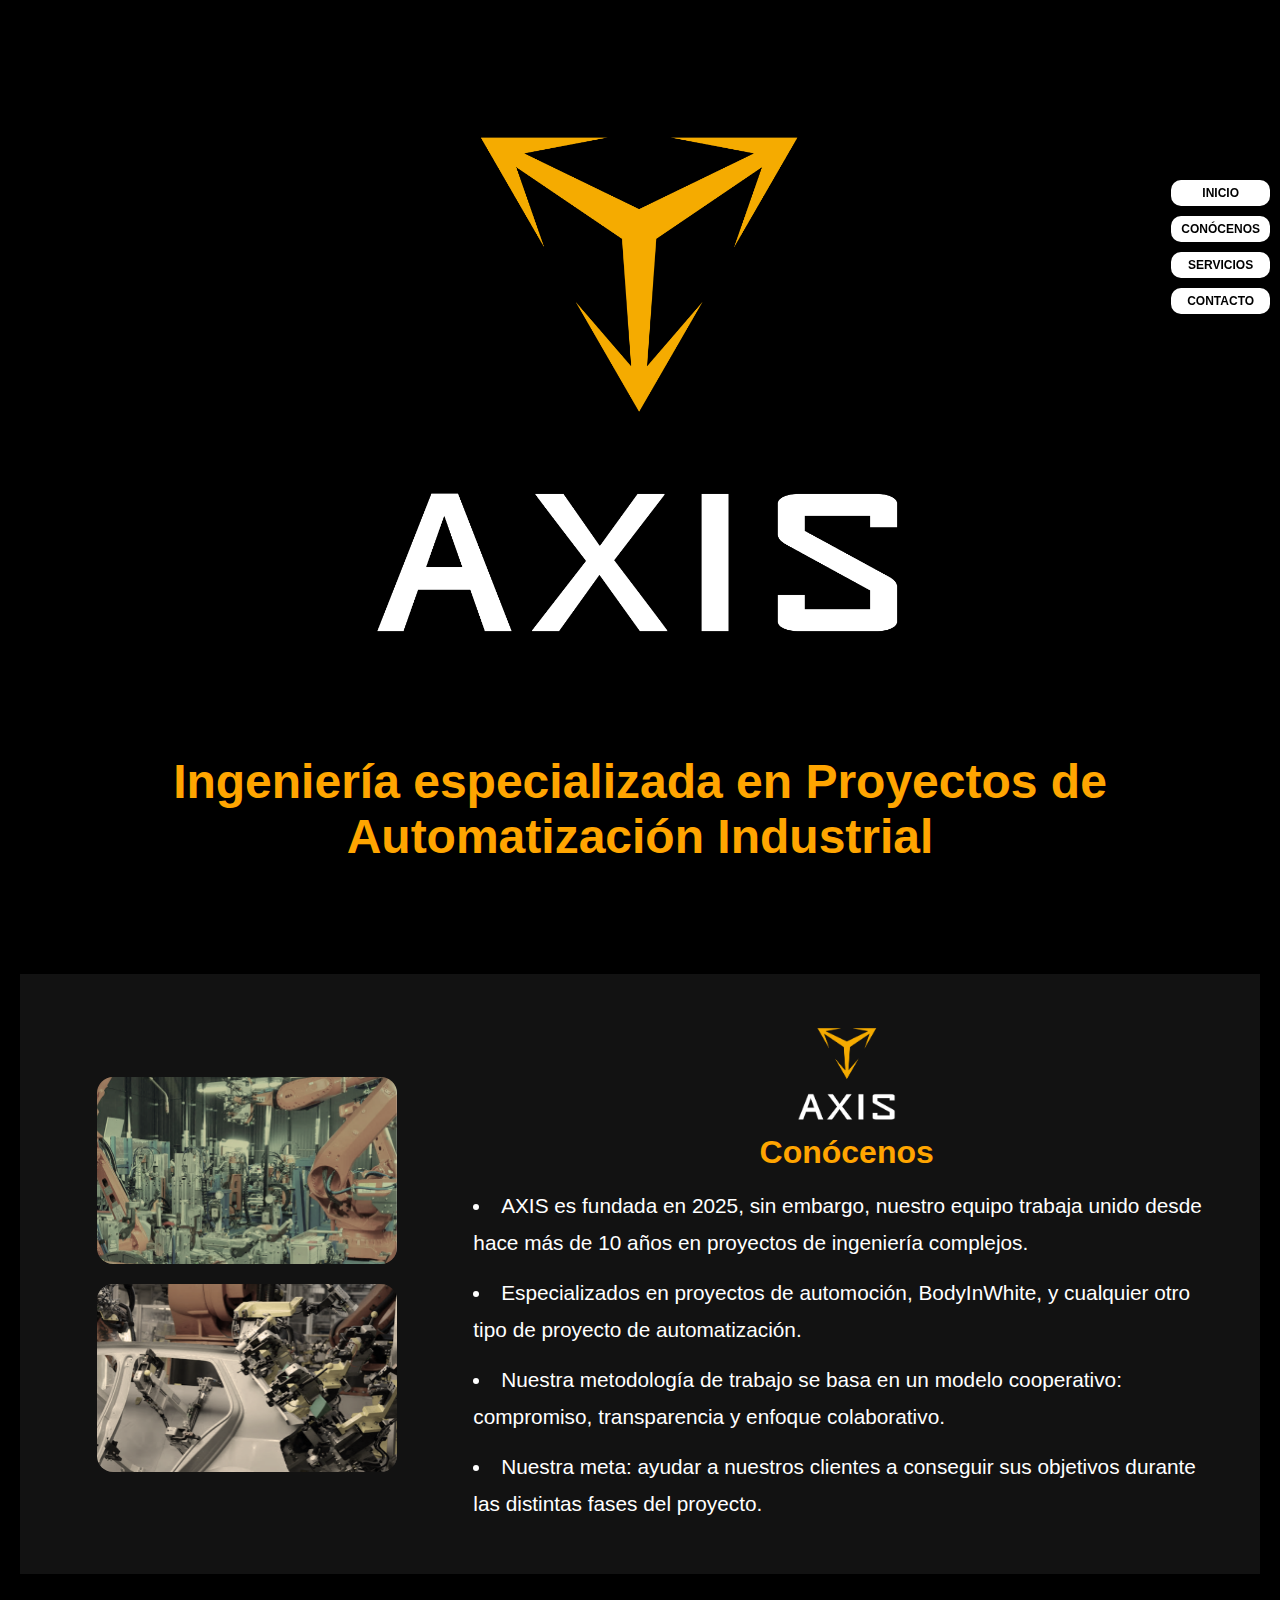
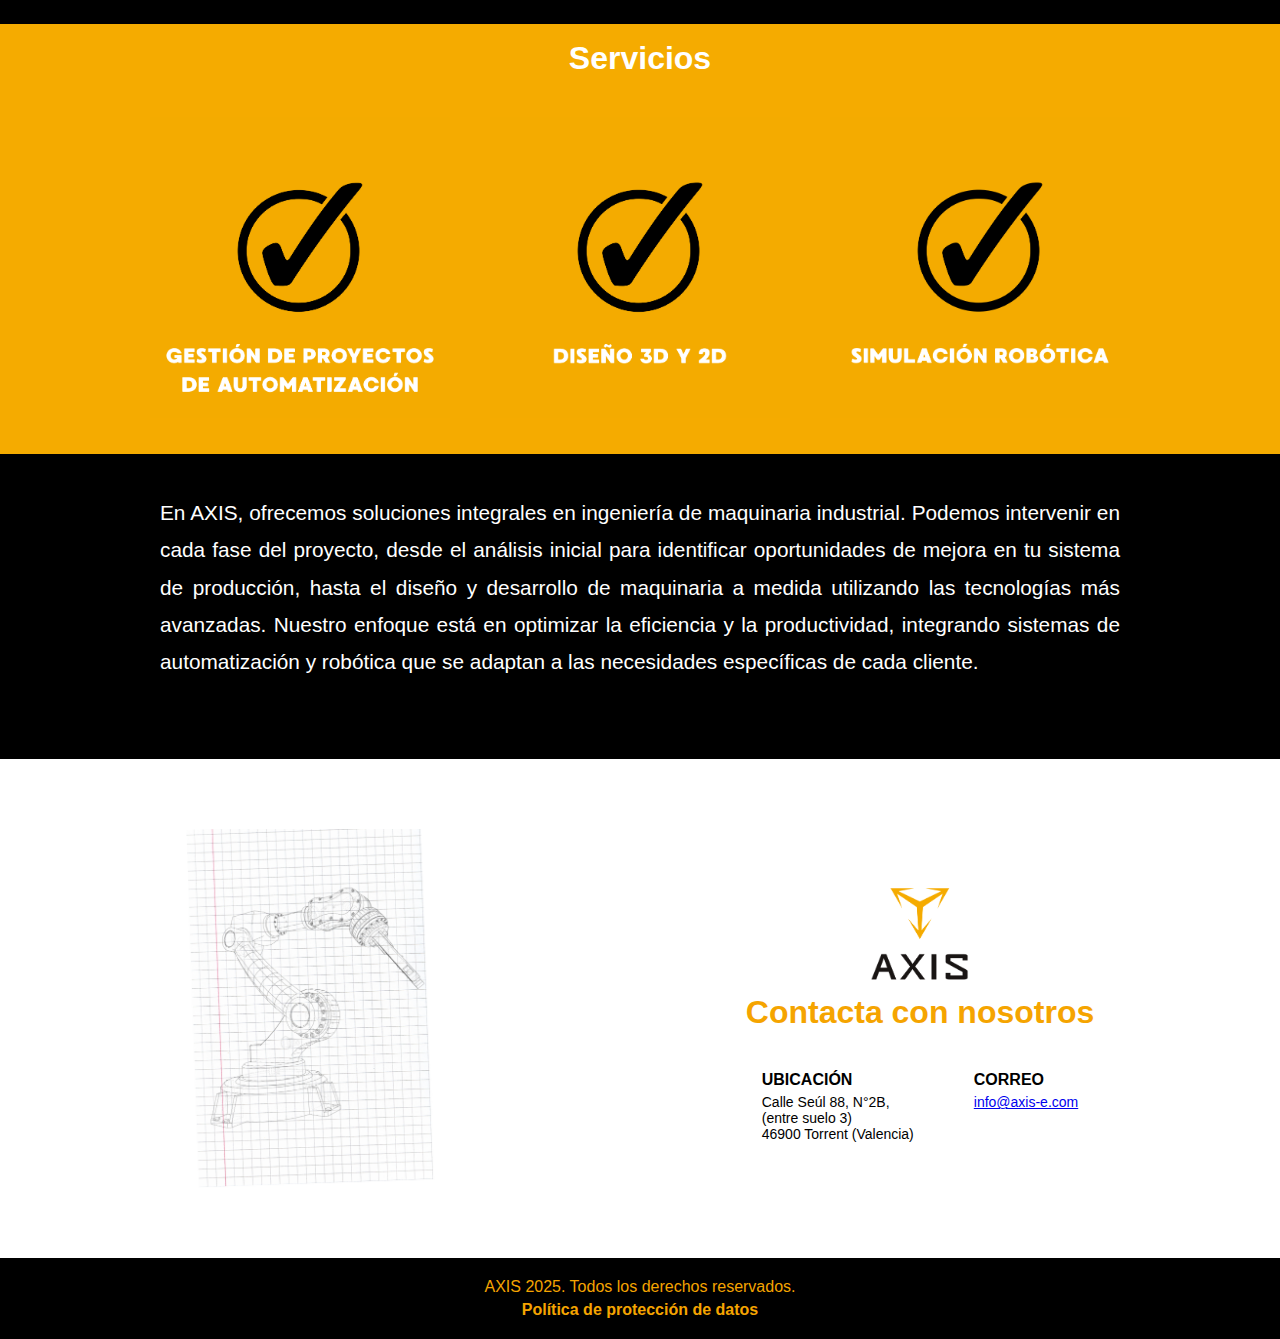
<file: index.html>
<!DOCTYPE html>
<html lang="es">
<head>
  <meta charset="UTF-8" />
  <meta name="viewport" content="width=device-width, initial-scale=1.0" />
  <link rel="icon" href="favicon.ico" type="image/x-icon">
  <title>AXIS Ingeniería</title>
  <link rel="stylesheet" href="CSS/ESTILOS_FINAL.CSS" />
  <style>
    /* Agregar estilo básico para top nav */
    .top-nav {
      display: flex;
      justify-content: space-between;
      align-items: center;
      background-color: #000;
      padding: 10px 30px;
      position: fixed;
      top: 0;
      width: 100%;
      z-index: 1000;
    }

    .top-nav img {
      height: 50px;
    }

    .top-nav ul {
      list-style: none;
      display: flex;
      gap: 20px;
      margin: 0;
      padding: 0;
    }

    .top-nav ul li a {
      color: white;
      text-decoration: none;
      font-weight: bold;
      background-color: #fff;
      color: #000;
      padding: 6px 12px;
      border-radius: 10px;
    }

    .top-nav ul li a:hover {
      background-color: orange;
      color: white;
    }

    body {
      margin-top: 80px; /* espacio para menú fijo */
    }
  </style>
  <script>
    document.addEventListener("DOMContentLoaded", () => {
      document.querySelectorAll('a[href^="#"]').forEach(ancla => {
        ancla.addEventListener("click", function(e) {
          e.preventDefault();
          document.querySelector(this.getAttribute("href")).scrollIntoView({
            behavior: "smooth"
          });
        });
      });
    });
  </script>

<style>
  body {
    margin: 0;
    padding: 0;
    background-color: black;
  }

  .sidebar-nav {
    position: fixed;
    top: 28%;
    right: 10px;
    transform: translateY(-50%);
    z-index: 1000;
  }
</style>
</head>
<body>
  <div id="inicio"></div>

  
<!-- NAV -->
<nav class="sidebar-nav">
  <ul>
    <li><a href="#inicio">INICIO</a></li>
    <li><a href="#conocenos">CONÓCENOS</a></li>
    <li><a href="#servicios">SERVICIOS</a></li>
    <li><a href="#contacto">CONTACTO</a></li>
  </ul>
</nav>

<div class="top-logo-section">

  <img src="IMAGENES/IMAGOTIPO AXIS - SIN FONDO (ORANGE & WHITE).png" alt="AXIS Logo" class="header-logo">
  <p class="slogan">Ingeniería especializada en Proyectos de Automatización Industrial</p>
</div>

  </header>

  <!-- HERO -->
  <section class="hero" id="inicio">
    
<section class="conocenos-section" id="conocenos">
  <div class="img-container">
    <img src="IMAGENES/FOTO LINEA 01.png" alt="Línea 01">
    <img src="IMAGENES/FOTO LINEA 02.png" alt="Línea 02">
  </div>
  <div class="text-container">
    <img src="IMAGENES/IMAGOTIPO AXIS - SIN FONDO (ORANGE & WHITE).png" alt="Logo AXIS" class="logo-img" />
    
<h2>Conócenos</h2>
<ul class="conocenos-list">
  <li>AXIS es fundada en 2025, sin embargo, nuestro equipo trabaja unido desde hace más de 10 años en proyectos de ingeniería complejos.</li>
  <li>Especializados en proyectos de automoción, BodyInWhite, y cualquier otro tipo de proyecto de automatización.</li>
  <li>Nuestra metodología de trabajo se basa en un modelo cooperativo: compromiso, transparencia y enfoque colaborativo.</li>
  <li>Nuestra meta: ayudar a nuestros clientes a conseguir sus objetivos durante las distintas fases del proyecto.</li>
</ul>

  </div>
</section>

    </div>
  </section>

  <!-- SERVICIOS -->
  

<section class="servicios-visual" id="servicios">
  <h2>Servicios</h2> 
<div class="servicios-separados">
  <img src="IMAGENES/BOTON 01.png" alt="Gestión de proyectos">
  <img src="IMAGENES/BOTON 02.png" alt="Diseño 3D y 2D" class="ajuste-diseno">
  <img src="IMAGENES/BOTON 03.png" alt="Simulación robótica" class="ajuste-simulacion">
</div>
</section>
<section class="servicios-descripcion">
  <div class="servicios-texto">
    <p>
      En AXIS, ofrecemos soluciones integrales en ingeniería de maquinaria industrial. Podemos intervenir en cada fase del proyecto,
      desde el análisis inicial para identificar oportunidades de mejora en tu sistema de producción, hasta el diseño y desarrollo de
      maquinaria a medida utilizando las tecnologías más avanzadas. Nuestro enfoque está en optimizar la eficiencia y la productividad,
      integrando sistemas de automatización y robótica que se adaptan a las necesidades específicas de cada cliente.
    </p>
  </div>
</section>
  <!-- CONTACTO -->im
  
<footer id="contacto">
<style>footer { background-color: white !important; color: black !important; }</style>  
<div class="contacto-elegante">
  <div class="contacto-izquierda">
    <img src="IMAGENES/ROBOT LAPIZ.png" alt="Robot dibujo técnico" class="img-robot">
  </div>
  <div class="contacto-derecha">
    <img src="IMAGENES/IMAGOTIPO AXIS - SIN FONDO (ORANGE & BLACK).png" alt="Logo Axis" class="logo-contacto">
    <h2>Contacta con nosotros</h2>
    <div class="info-contacto">
      <div>
        <h4>UBICACIÓN</h4>
        <p>Calle Seúl 88, N°2B,<br>(entre suelo 3)<br>46900 Torrent (Valencia)</p>
      </div>
      <div>
        <h4>CORREO</h4>
        <p><a href="mailto:info@axis-e.com">info@axis-e.com</a></p>
      </div>
    </div>
  </div>
</div>

  </div>
</footer>
<footer class="footer-legal">
  <div class="footer-contenido">
    <span>AXIS 2025. Todos los derechos reservados.</span>
    <a href="politica.html">Política de protección de datos</a>
  </div>
</footer>
</body>
</html>
</file>
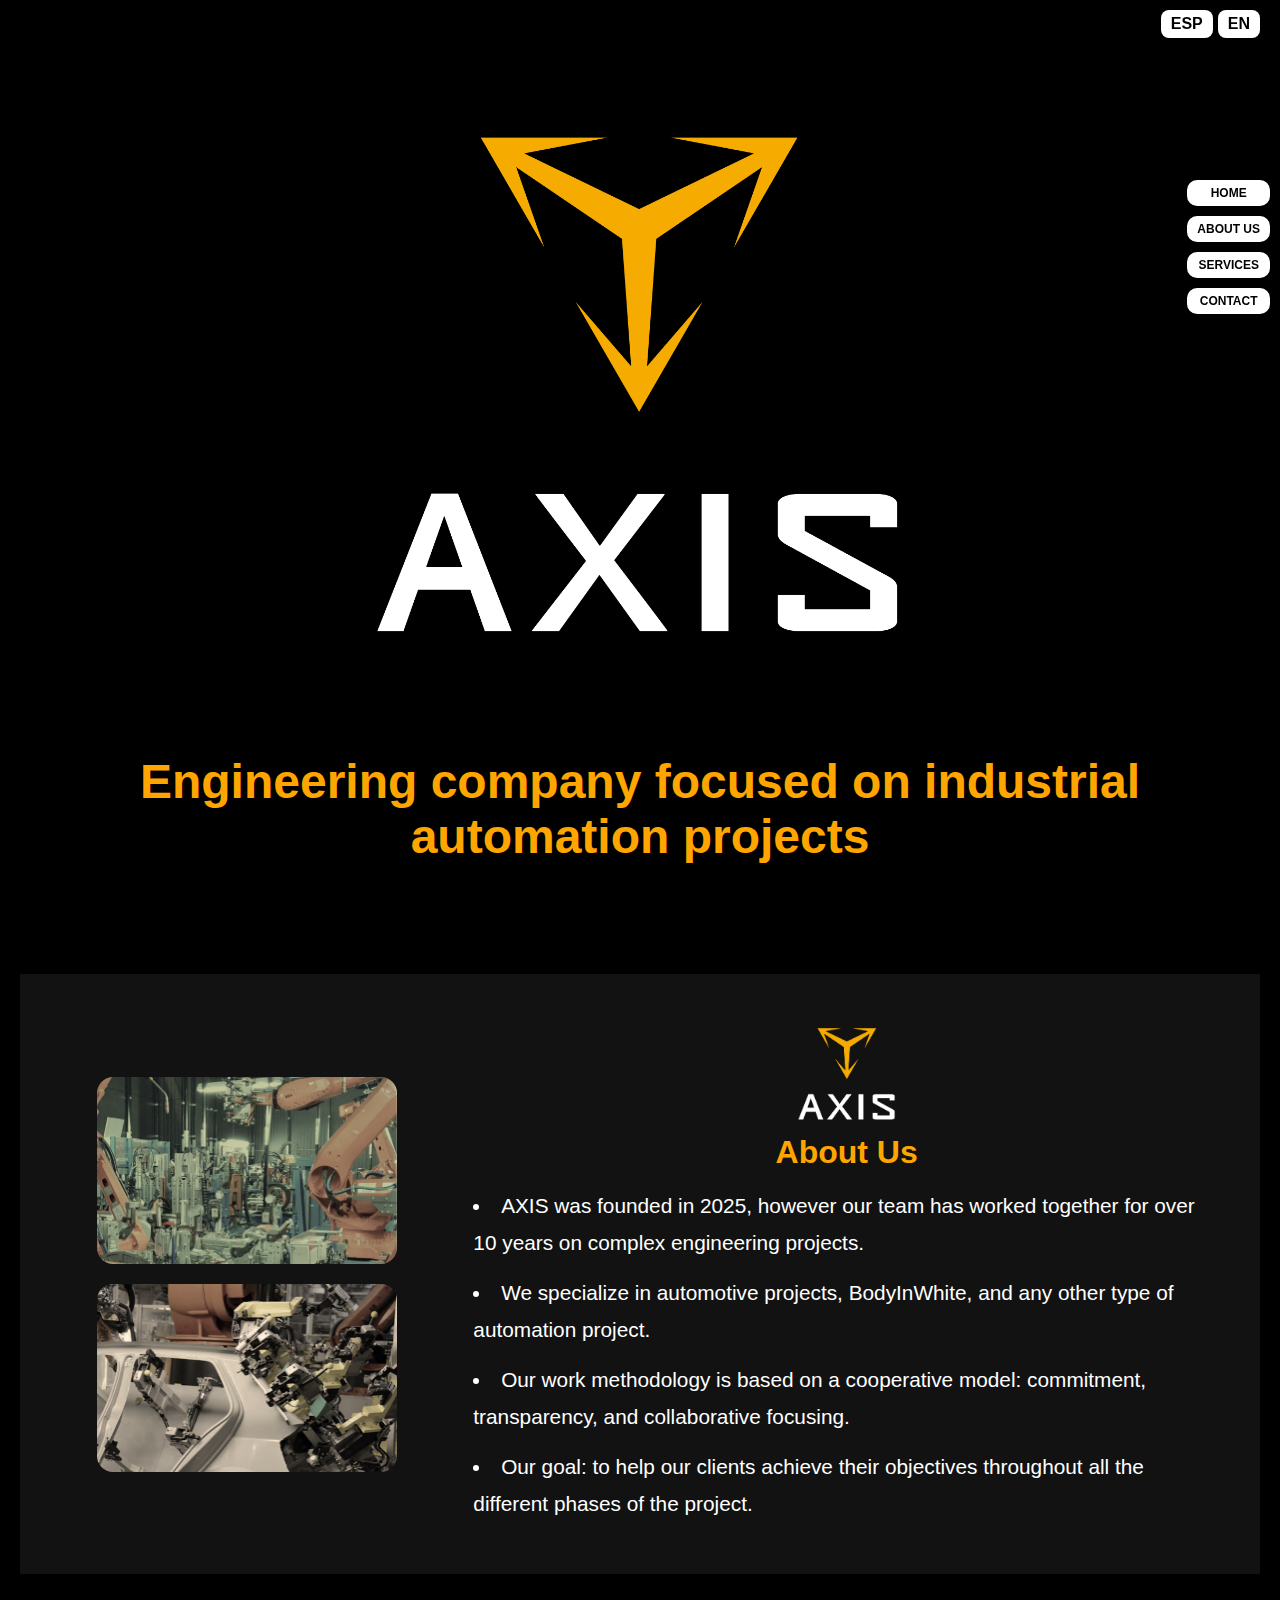
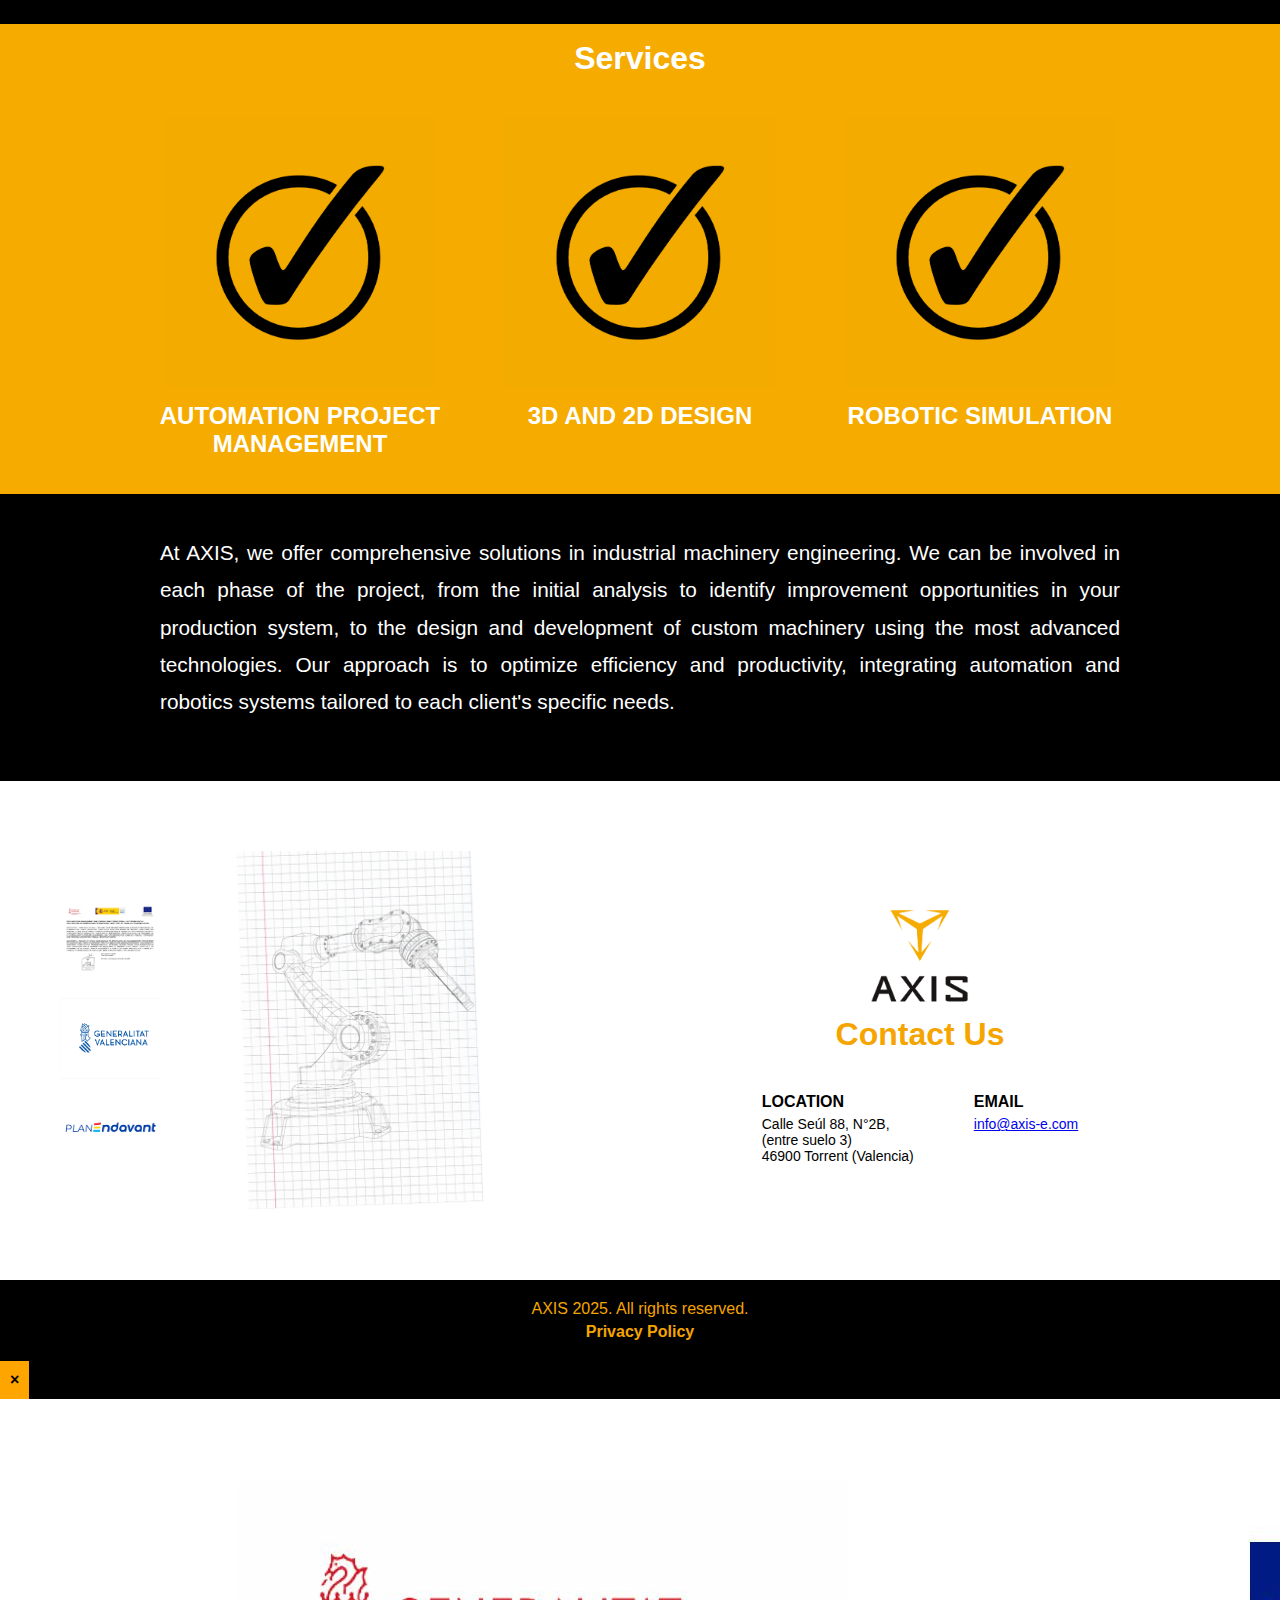
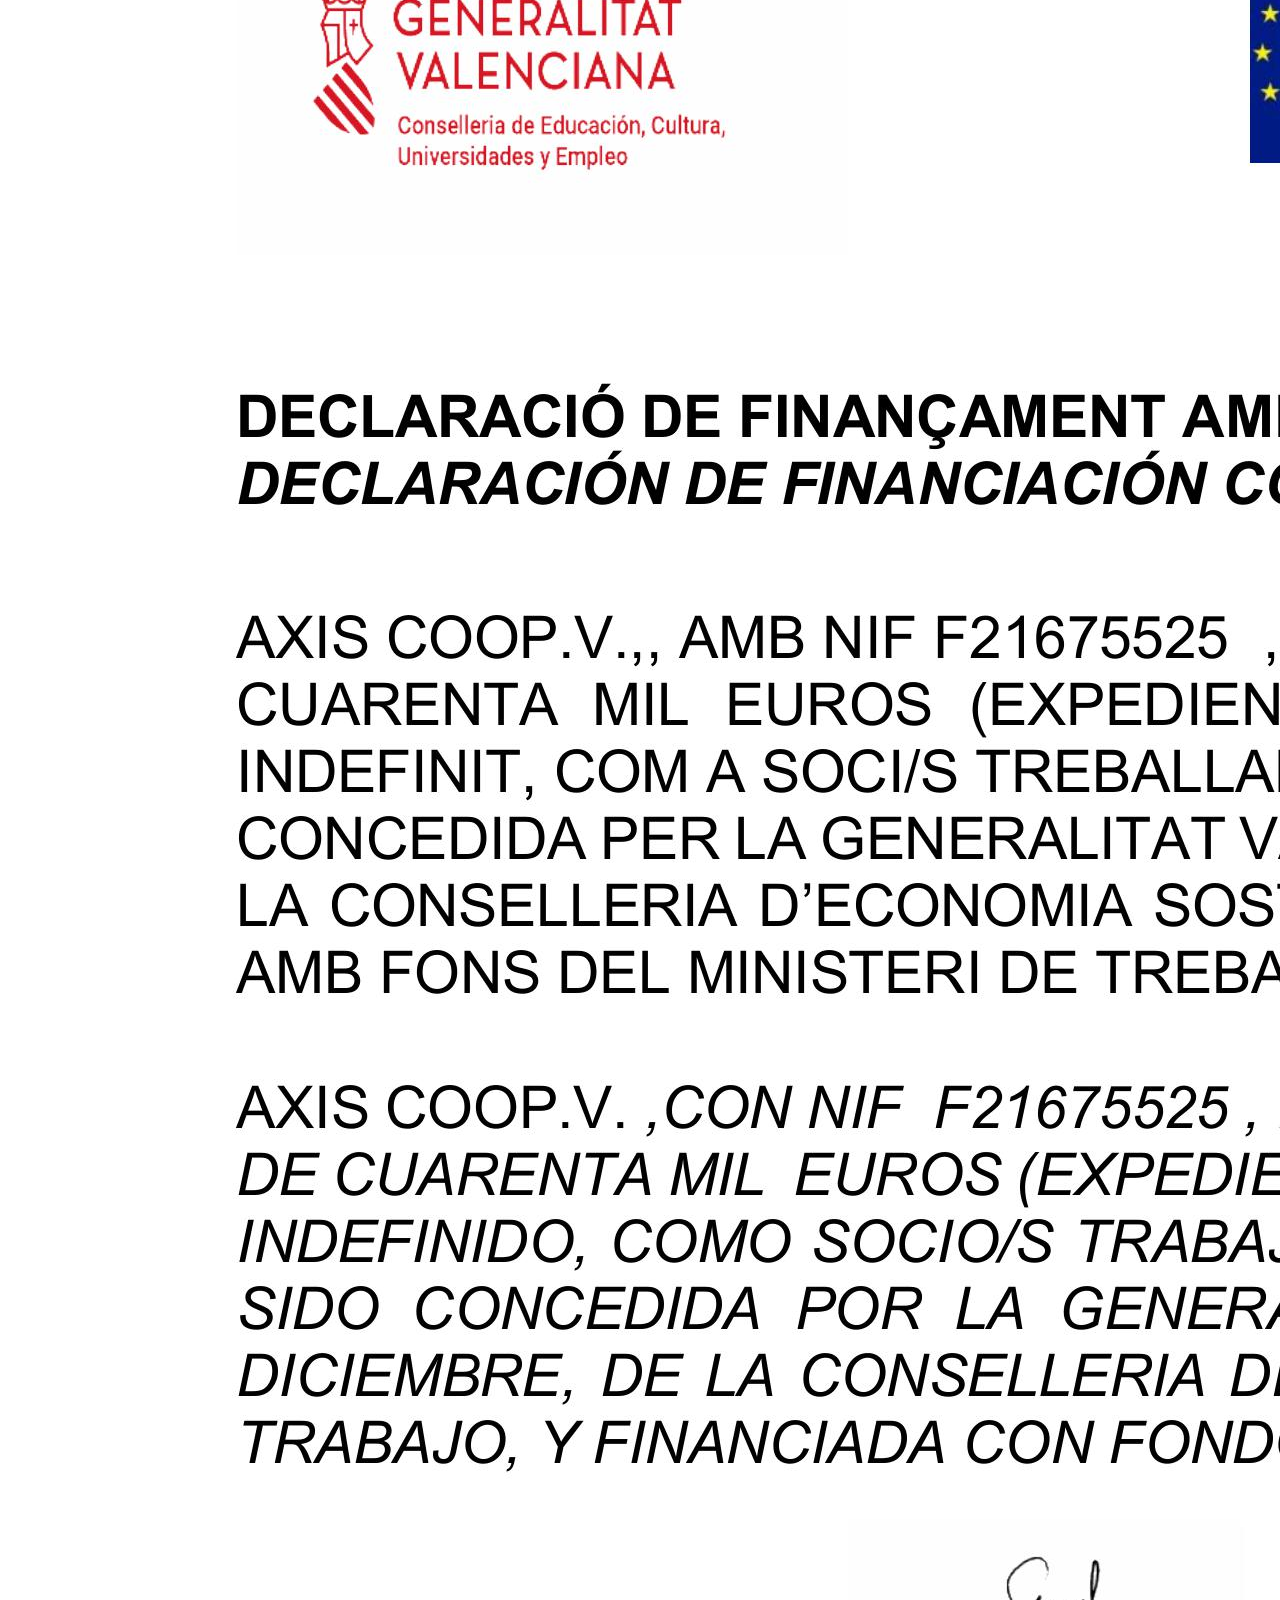
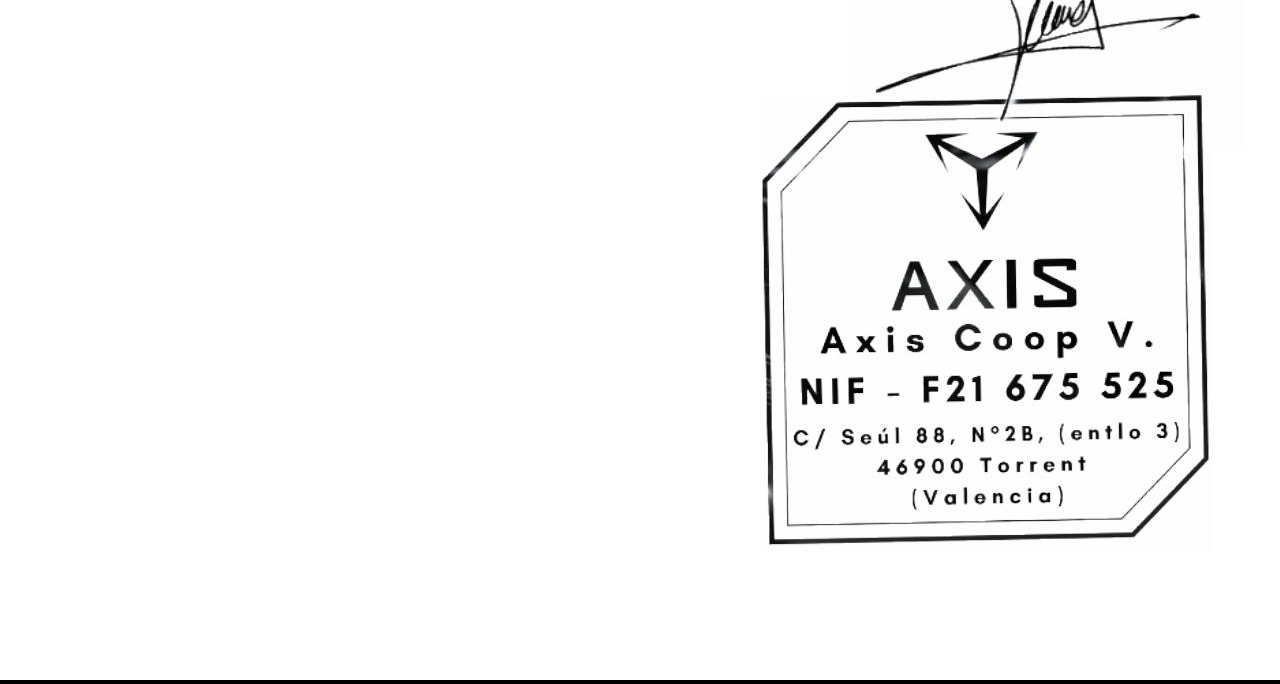
<file: EN/index.html>
<!DOCTYPE html>
<html lang="en">
<head>
  <meta charset="UTF-8" />
  <meta name="viewport" content="width=device-width, initial-scale=1.0" />
  
  <title>AXIS Engineering</title>
  <link rel="stylesheet" href="../CSS/ESTILOS_FINAL.CSS" />
  <style>
    .top-nav {
      display: flex;
      justify-content: space-between;
      align-items: center;
      background-color: #000;
      padding: 10px 30px;
      position: fixed;
      top: 0;
      width: 100%;
      z-index: 1000;
    }

    .top-nav img {
      height: 50px;
    }

    .top-nav ul {
      list-style: none;
      display: flex;
      gap: 20px;
      margin: 0;
      padding: 0;
    }

    .top-nav ul li a {
      color: white;
      text-decoration: none;
      font-weight: bold;
      background-color: #fff;
      color: #000;
      padding: 6px 12px;
      border-radius: 10px;
    }

    .top-nav ul li a:hover {
      background-color: orange;
      color: white;
    }

    .idioma-switch {
      position: fixed;
      top: 10px;
      right: 20px;
      display: flex;
      gap: 5px;
      z-index: 1100;
    }

    .idioma-switch a {
      background-color: white;
      color: black;
      font-weight: bold;
      padding: 5px 10px;
      border-radius: 8px;
      text-decoration: none;
      font-family: 'Segoe UI', sans-serif;
      transition: background-color 0.3s ease;
    }

    .idioma-switch a:hover {
      background-color: #f5ab00;
      color: white;
    }

    body {
      margin-top: 80px;
      margin: 0;
      padding: 0;
      background-color: black;
    }

    .sidebar-nav {
      position: fixed;
      top: 28%;
      right: 10px;
      transform: translateY(-50%);
      z-index: 1000;
    }
  </style>
  <script>
    document.addEventListener("DOMContentLoaded", () => {
      document.querySelectorAll('a[href^="#"]').forEach(ancla => {
        ancla.addEventListener("click", function(e) {
          e.preventDefault();
          document.querySelector(this.getAttribute("href")).scrollIntoView({
            behavior: "smooth"
          });
        });
      });
    });
  </script>
  <link rel="icon" href="/favicon.ico" type="image/x-icon">
</head>
<body>
  <!-- Selector de idioma -->
  <div class="idioma-switch">
    <a href="../ES/index.html">ESP</a>
    <a href="../EN/index.html">EN</a>
  </div>

  <div id="inicio"></div>

  <!-- NAV -->
  <nav class="sidebar-nav">
    <ul>
      <li><a href="#inicio">HOME</a></li>
      <li><a href="#conocenos">ABOUT US</a></li>
      <li><a href="#servicios">SERVICES</a></li>
      <li><a href="#contacto">CONTACT</a></li>
    </ul>
  </nav>

  <div class="top-logo-section">
    <img src="../IMAGENES/IMAGOTIPO AXIS - SIN FONDO (ORANGE & WHITE).png" alt="AXIS Logo" class="header-logo">
    <p class="slogan">Engineering company focused on industrial automation projects</p>
  </div>

  <!-- HERO -->
  <section class="hero" id="inicio">

    <section class="conocenos-section" id="conocenos">
      <div class="img-container">
        <img src="../IMAGENES/FOTO LINEA 01.png" alt="Línea 01">
        <img src="../IMAGENES/FOTO LINEA 02.png" alt="Línea 02">
      </div>
      <div class="text-container">
        <img src="../IMAGENES/IMAGOTIPO AXIS - SIN FONDO (ORANGE & WHITE).png" alt="Logo AXIS" class="logo-img" />

        <h2>About Us</h2>
        <ul class="conocenos-list">
          <li>AXIS was founded in 2025, however our team has worked together for over 10 years on complex engineering projects.</li>
          <li>We specialize in automotive projects, BodyInWhite, and any other type of automation project.</li>
          <li>Our work methodology is based on a cooperative model: commitment, transparency, and collaborative focusing.</li>
          <li>Our goal: to help our clients achieve their objectives throughout all the different phases of the project.</li>
        </ul>
      </div>
    </section>
  </section>

  <!-- SERVICIOS -->
 <section class="servicios-visual" id="servicios">
  <h2>Services</h2>
  <div class="servicios-separados">
    
    <div class="servicio-item">
      <img src="../IMAGENES/BOTON 00.png" alt="Gestión de proyectos">
      <p>AUTOMATION PROJECT MANAGEMENT</p>
    </div>

    <div class="servicio-item">
      <img src="../IMAGENES/BOTON 00.png" alt="Diseño 3D y 2D">
      <p>3D AND 2D DESIGN</p>
    </div>

    <div class="servicio-item">
      <img src="../IMAGENES/BOTON 00.png" alt="Simulación robótica">
      <p>ROBOTIC SIMULATION</p>
    </div>

  </div>
</section>
  <section class="servicios-descripcion">
    <div class="servicios-texto">
      <p>
        At AXIS, we offer comprehensive solutions in industrial machinery engineering. We can be involved in each phase of the project,
        from the initial analysis to identify improvement opportunities in your production system, to the design and development of
        custom machinery using the most advanced technologies. Our approach is to optimize efficiency and productivity,
        integrating automation and robotics systems tailored to each client's specific needs.
      </p>
    </div>
  </section>

<!-- CONTACTO -->
<footer id="contacto">
<style>footer { background-color: white !important; color: black !important; }</style>
<div class="contacto-elegante">
<div class="contacto-izquierda"><div class="contacto-materiales">
<div class="pdf-preview">
  <a class="help-open" href="../IMAGENES/AYUDA ESEILS.png" aria-label="Open the support document">
    <img class="help-thumb" loading="lazy" src="../IMAGENES/AYUDA ESEILS.png" alt="Support document"/>
  </a>
</div>
<div class="contacto-apoyos">
<div class="contacto-apoyo-card">
<img alt="Generalitat Valenciana" class="contacto-apoyo-img" loading="lazy" src="../IMAGENES/GENERALITAT VALENCIANA.png"/>
</div>
<div class="contacto-apoyo-card">
<img alt="Plan Endavant" class="contacto-apoyo-img" loading="lazy" src="../IMAGENES/PLAN ENDAVANT.png"/>
</div>
</div></div><img alt="Robot dibujo técnico" class="img-robot" src="../IMAGENES/ROBOT LAPIZ.png"/></div>
<div class="contacto-derecha">
<img alt="Logo Axis" class="logo-contacto" src="../IMAGENES/IMAGOTIPO AXIS - SIN FONDO (ORANGE &amp; BLACK).png"/>
<h2>Contact Us</h2>
<div class="info-contacto">
          <div>
            <h4>LOCATION</h4>
            <p>Calle Seúl 88, N°2B,<br>(entre suelo 3)<br>46900 Torrent (Valencia)</p>
          </div>
          <div>
            <h4>EMAIL</h4>
            <p><a href="mailto:info@axis-e.com">info@axis-e.com</a></p>
          </div>
        </div>
      </div>
    </div>
  </footer>

  <footer class="footer-legal">
    <div class="footer-contenido">
      <span>AXIS 2025. All rights reserved.</span>
      <a href="privacy-policy.html" target="_blank">Privacy Policy</a>
    </div>
  </footer>

<!-- Help modal -->
<div class="help-modal" id="helpModal" aria-hidden="true">
  <div class="help-modal-backdrop" data-close="1"></div>
  <div class="help-modal-dialog" role="dialog" aria-modal="true" aria-label="Expanded view">
    <button class="help-modal-close" type="button" aria-label="Close">&times;</button>
    <img class="help-modal-img" src="../IMAGENES/AYUDA ESEILS.png" alt="Support document enlarged"/>
  </div>
</div>

<script>
(function () {
  const openers = document.querySelectorAll('.help-open');
  const modal = document.getElementById('helpModal');
  if (!modal || !openers.length) return;

  const closeBtn = modal.querySelector('.help-modal-close');
  const backdrop = modal.querySelector('.help-modal-backdrop');

  function openModal() {
    modal.classList.add('is-open');
    modal.setAttribute('aria-hidden', 'false');
    document.body.style.overflow = 'hidden';
  }

  function closeModal() {
    modal.classList.remove('is-open');
    modal.setAttribute('aria-hidden', 'true');
    document.body.style.overflow = '';
  }

  openers.forEach(a => a.addEventListener('click', function (e) {
    e.preventDefault();
    openModal();
  }));

  if (closeBtn) closeBtn.addEventListener('click', closeModal);
  if (backdrop) backdrop.addEventListener('click', closeModal);

  document.addEventListener('keydown', function (e) {
    if (e.key === 'Escape' && modal.classList.contains('is-open')) {
      closeModal();
    }
  });
})();
</script>
</body>
</html>
</file>
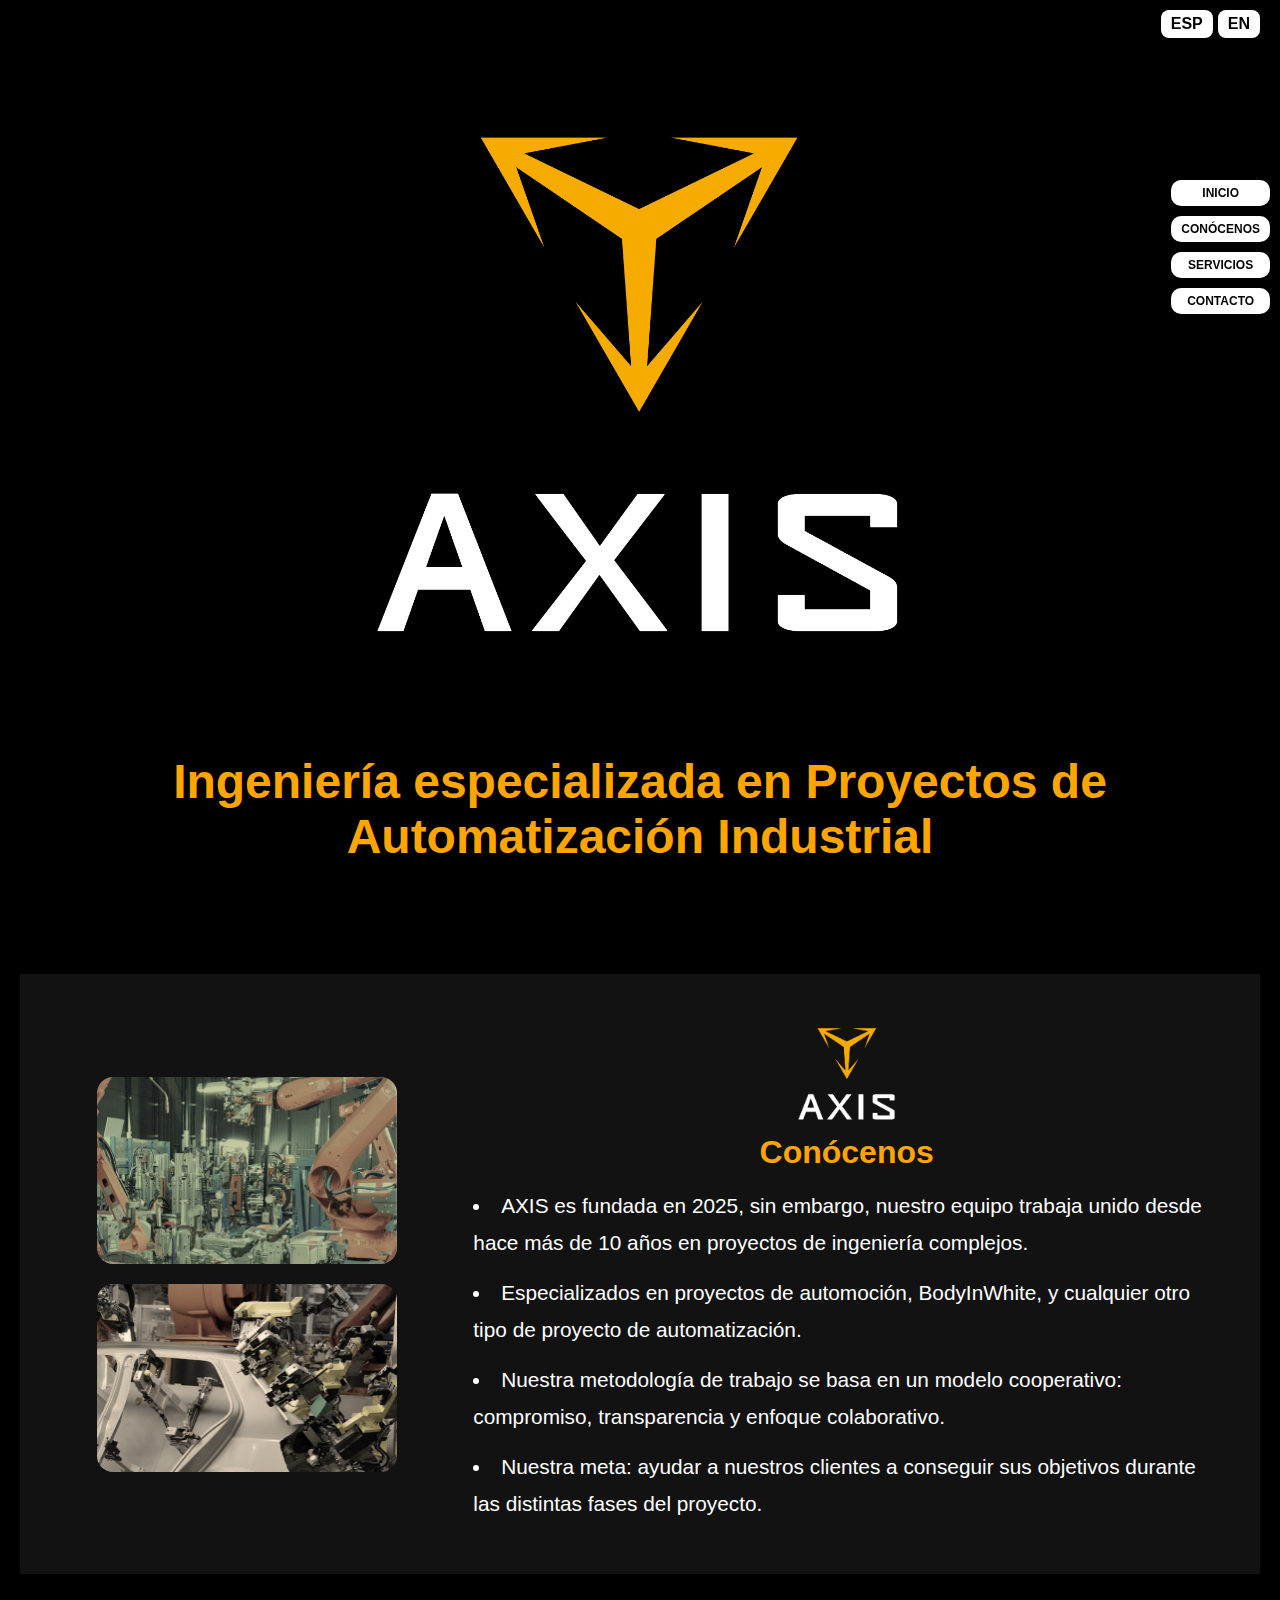
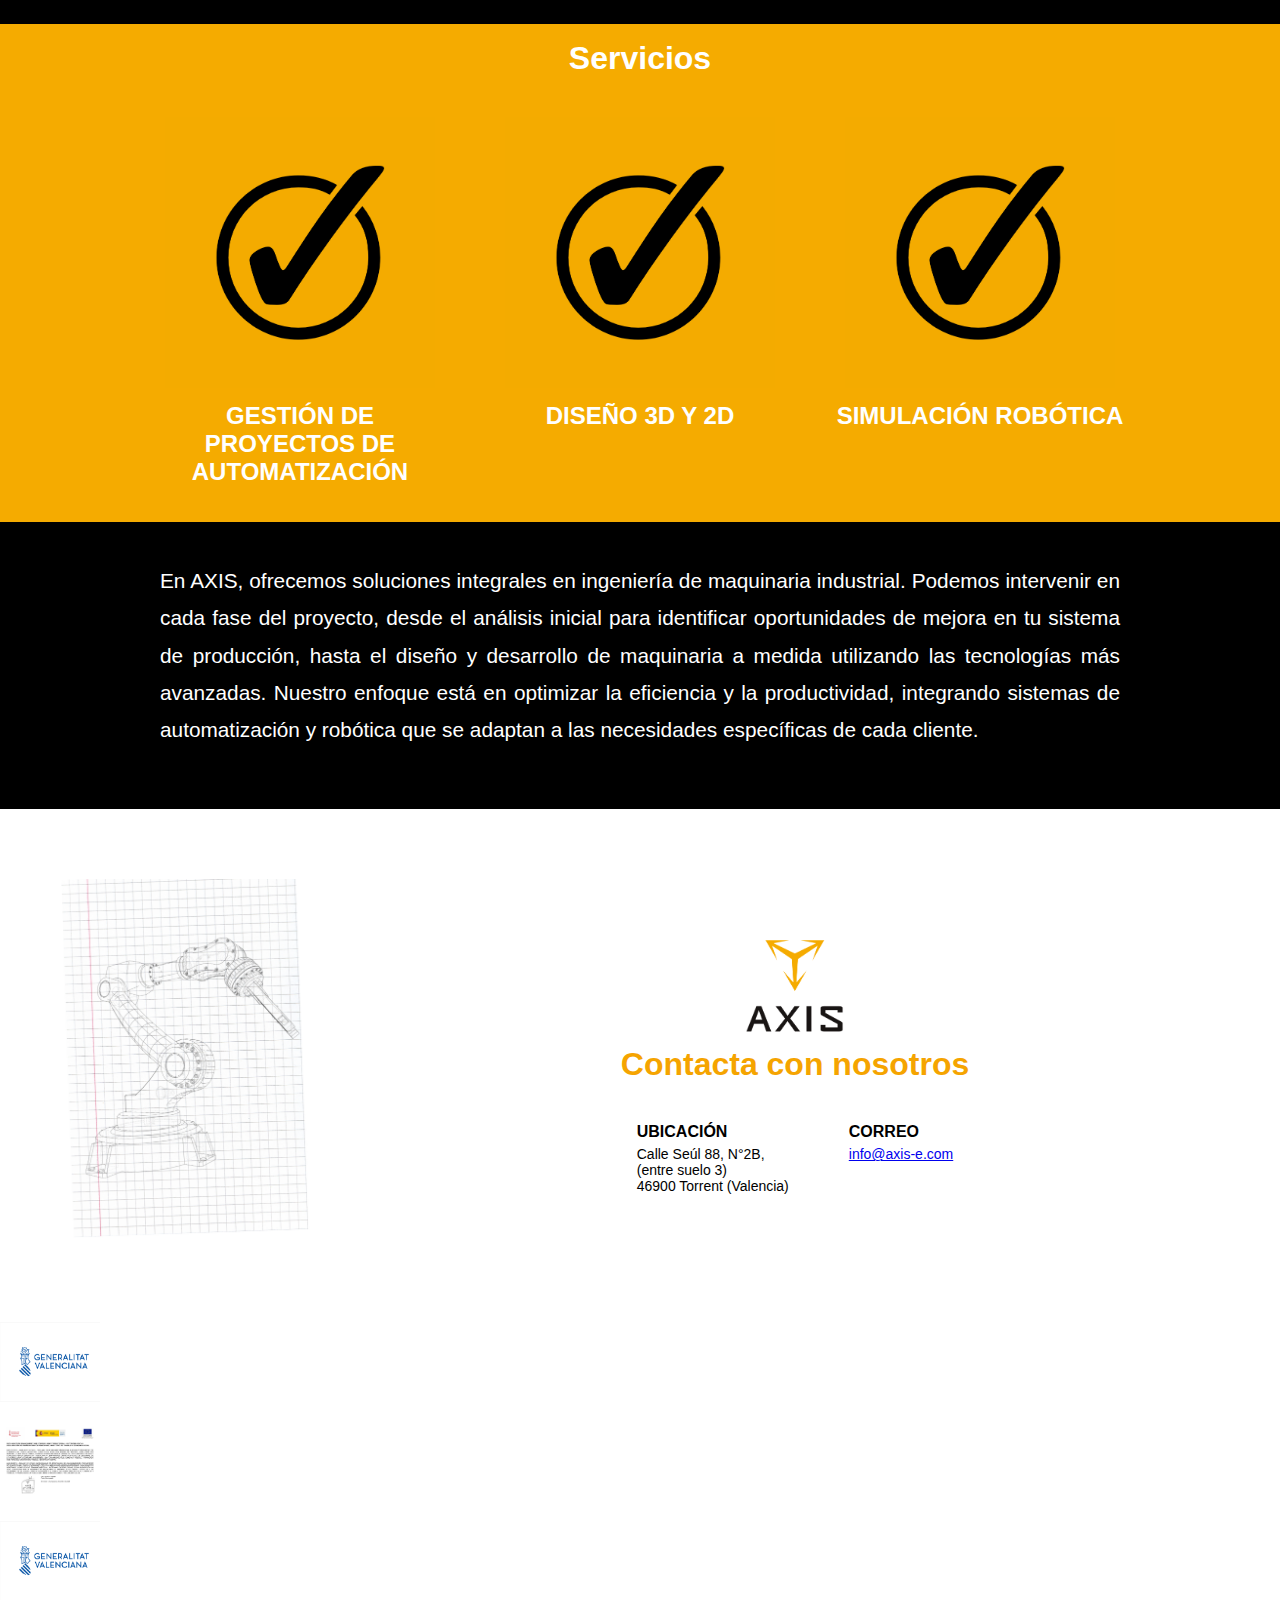
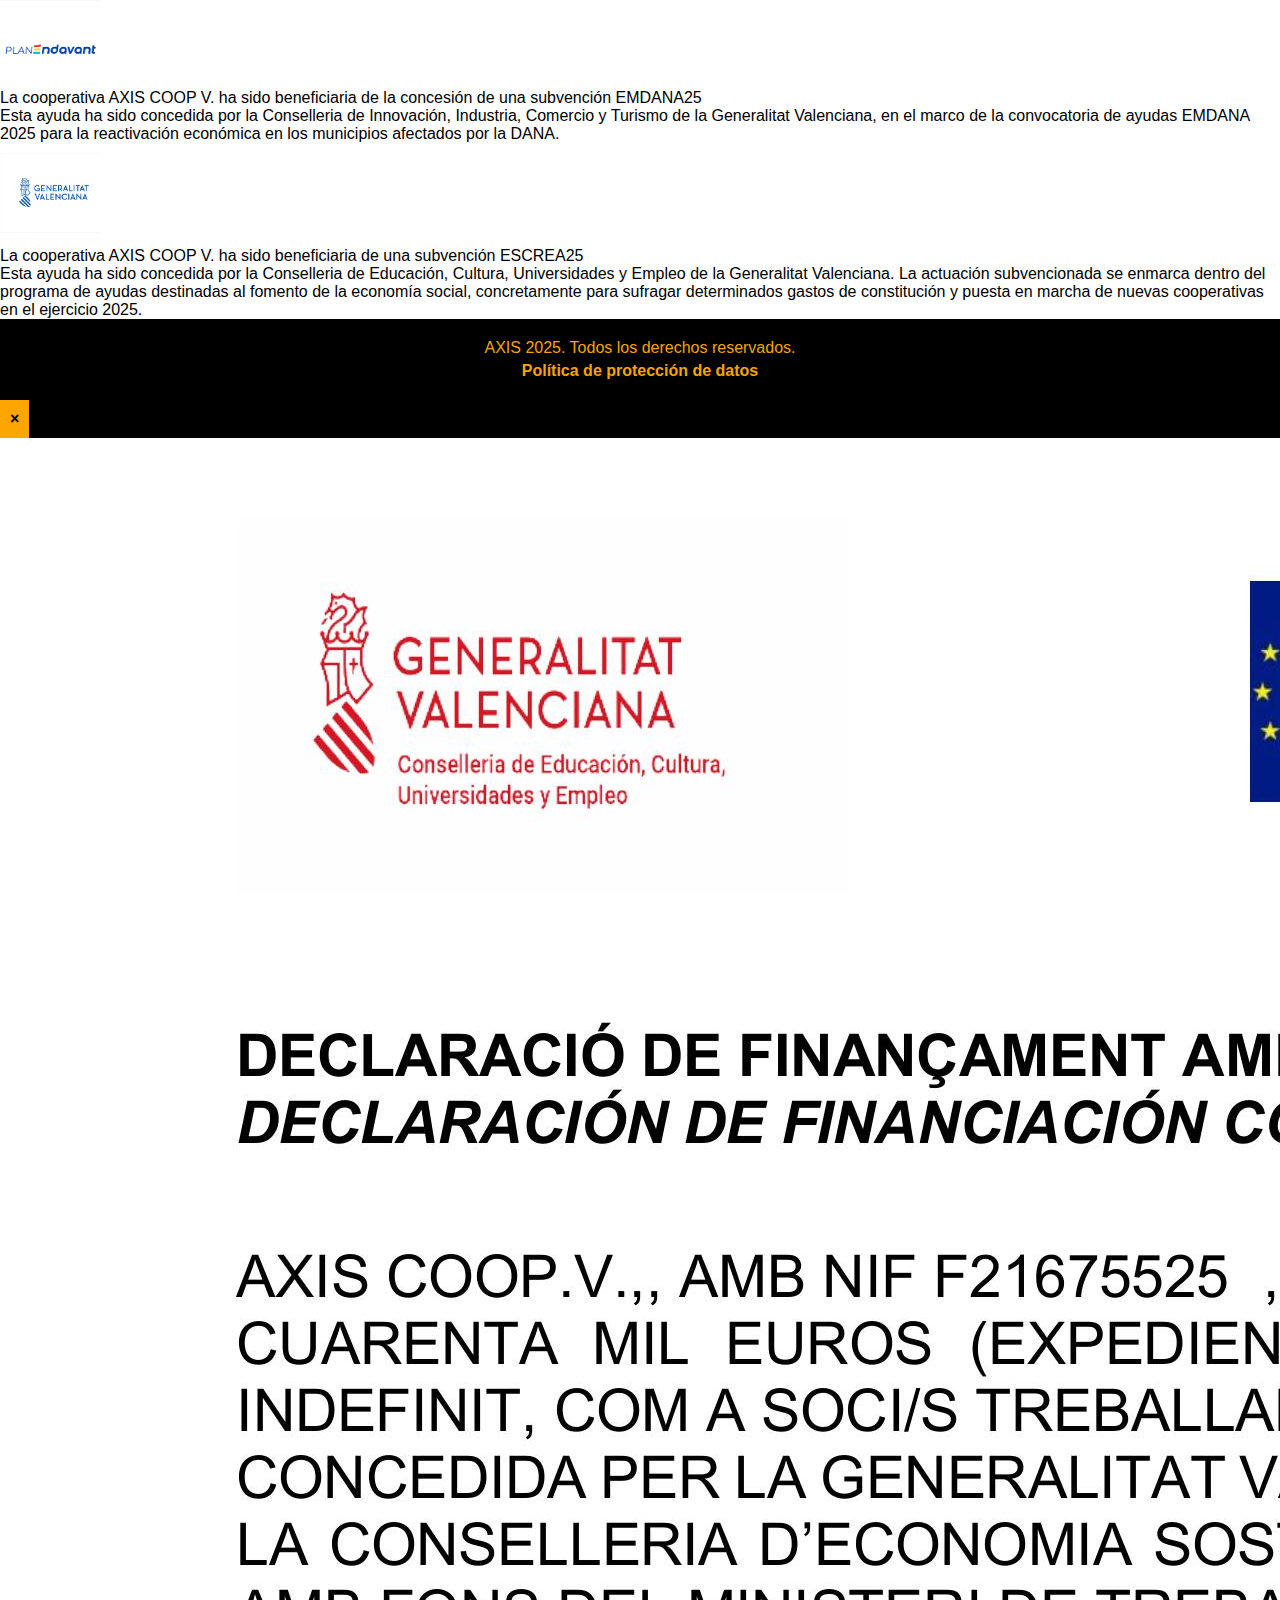
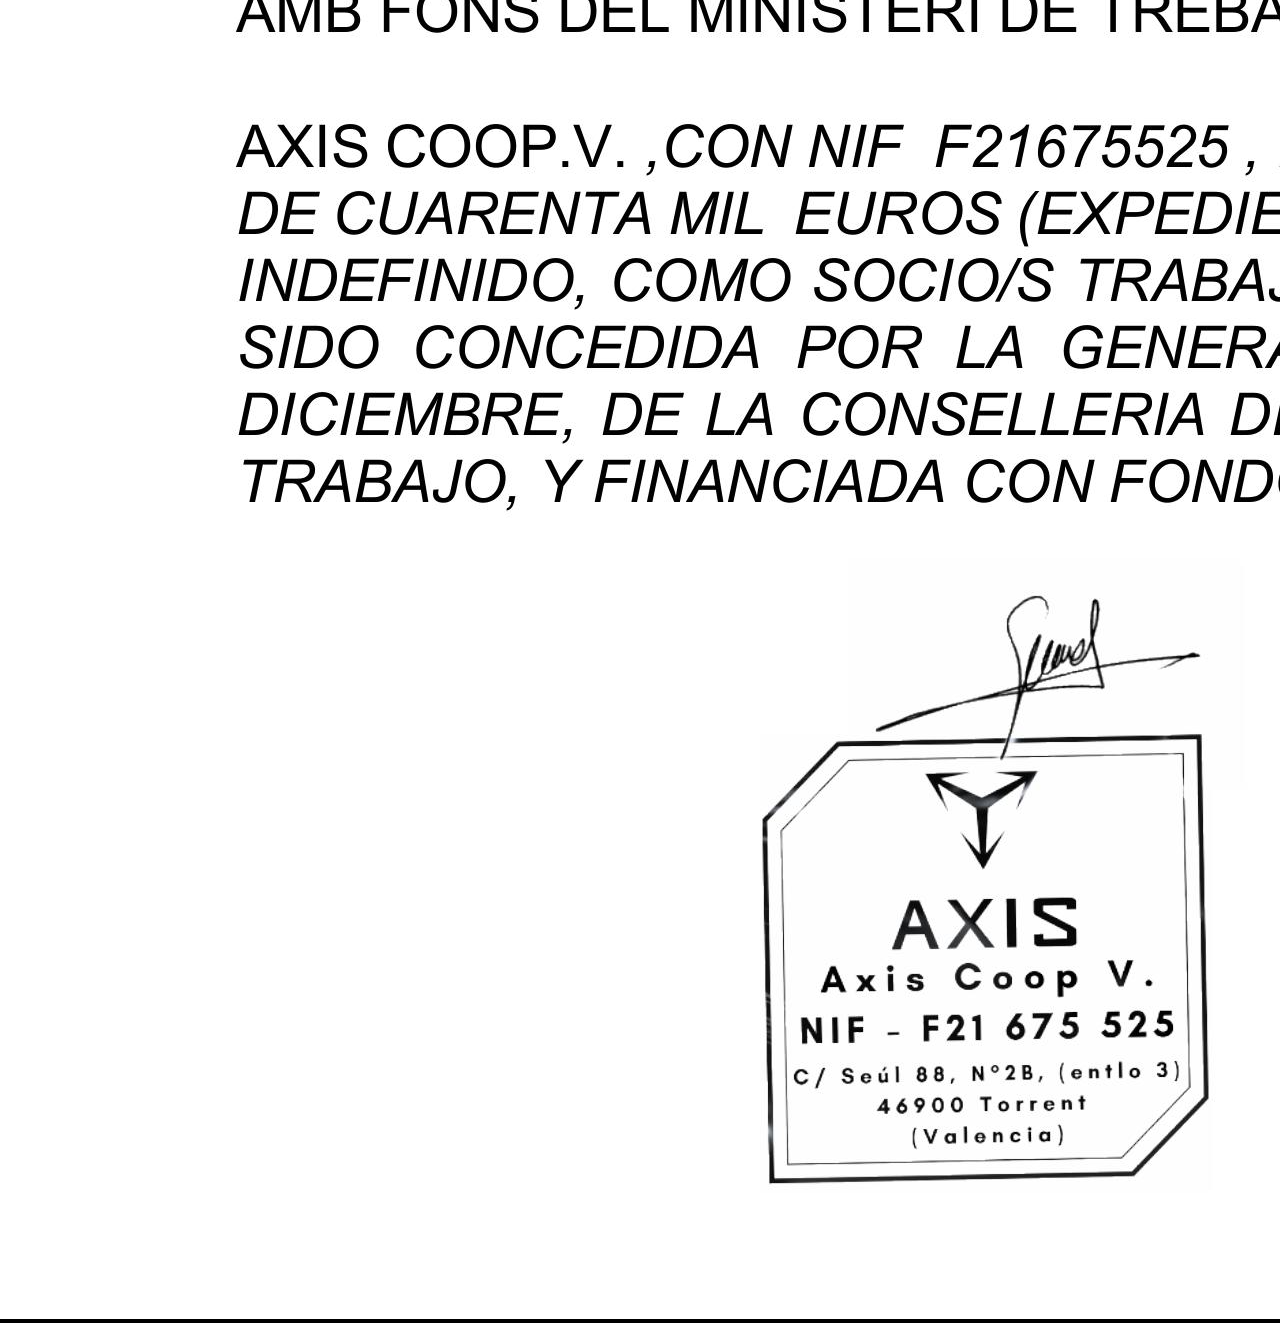
<file: ES/index.html>
<!DOCTYPE html>

<html lang="es">
<head>
<meta charset="utf-8"/>
<meta content="width=device-width, initial-scale=1.0" name="viewport"/>
<link href="favicon.ico" rel="icon" type="image/x-icon"/>
<title>AXIS Ingeniería</title>
<link rel="stylesheet" href="../CSS/ESTILOS_FINAL.CSS" />
<style>
    .top-nav {
      display: flex;
      justify-content: space-between;
      align-items: center;
      background-color: #000;
      padding: 10px 30px;
      position: fixed;
      top: 0;
      width: 100%;
      z-index: 1000;
    }

    .top-nav img {
      height: 50px;
    }

    .top-nav ul {
      list-style: none;
      display: flex;
      gap: 20px;
      margin: 0;
      padding: 0;
    }

    .top-nav ul li a {
      color: white;
      text-decoration: none;
      font-weight: bold;
      background-color: #fff;
      color: #000;
      padding: 6px 12px;
      border-radius: 10px;
    }

    .top-nav ul li a:hover {
      background-color: orange;
      color: white;
    }

    .idioma-switch {
      position: fixed;
      top: 10px;
      right: 20px;
      display: flex;
      gap: 5px;
      z-index: 1100;
    }

    .idioma-switch a {
      background-color: white;
      color: black;
      font-weight: bold;
      padding: 5px 10px;
      border-radius: 8px;
      text-decoration: none;
      font-family: 'Segoe UI', sans-serif;
      transition: background-color 0.3s ease;
    }

    .idioma-switch a:hover {
      background-color: #f5ab00;
      color: white;
    }

    body {
      margin-top: 80px;
      margin: 0;
      padding: 0;
      background-color: black;
    }

    .sidebar-nav {
      position: fixed;
      top: 28%;
      right: 10px;
      transform: translateY(-50%);
      z-index: 1000;
    }
  </style>
<script>
    document.addEventListener("DOMContentLoaded", () => {
      document.querySelectorAll('a[href^="#"]').forEach(ancla => {
        ancla.addEventListener("click", function(e) {
          e.preventDefault();
          document.querySelector(this.getAttribute("href")).scrollIntoView({
            behavior: "smooth"
          });
        });
      });
    });
  </script>
</link></head>
<body>
<!-- Selector de idioma -->
<div class="idioma-switch">
<a href="../ES/index.html">ESP</a>
    <a href="../EN/index.html">EN</a>
</div>
<div id="inicio"></div>
<!-- NAV -->
<nav class="sidebar-nav">
<ul>
<li><a href="#inicio">INICIO</a></li>
<li><a href="#conocenos">CONÓCENOS</a></li>
<li><a href="#servicios">SERVICIOS</a></li>
<li><a href="#contacto">CONTACTO</a></li>
</ul>
</nav>
<div class="top-logo-section">
<img alt="AXIS Logo" class="header-logo" src="../IMAGENES/IMAGOTIPO AXIS - SIN FONDO (ORANGE &amp; WHITE).png"/>
<p class="slogan">Ingeniería especializada en Proyectos de Automatización Industrial</p>
</div>
<!-- HERO -->
<section class="hero" id="inicio">
<section class="conocenos-section" id="conocenos">
<div class="img-container">
<img alt="Línea 01" src="../IMAGENES/FOTO LINEA 01.png"/>
<img alt="Línea 02" src="../IMAGENES/FOTO LINEA 02.png"/>
</div>
<div class="text-container">
<img alt="Logo AXIS" class="logo-img" src="../IMAGENES/IMAGOTIPO AXIS - SIN FONDO (ORANGE &amp; WHITE).png">
<h2>Conócenos</h2>
<ul class="conocenos-list">
<li>AXIS es fundada en 2025, sin embargo, nuestro equipo trabaja unido desde hace más de 10 años en proyectos de ingeniería complejos.</li>
<li>Especializados en proyectos de automoción, BodyInWhite, y cualquier otro tipo de proyecto de automatización.</li>
<li>Nuestra metodología de trabajo se basa en un modelo cooperativo: compromiso, transparencia y enfoque colaborativo.</li>
<li>Nuestra meta: ayudar a nuestros clientes a conseguir sus objetivos durante las distintas fases del proyecto.</li>
</ul>
</img></div>
</section>
</section>
<!-- SERVICIOS -->
<section class="servicios-visual" id="servicios">
<h2>Servicios</h2>
<div class="servicios-separados">
<div class="servicio-item">
<img alt="Gestión de proyectos" src="../IMAGENES/BOTON 00.png"/>
<p>GESTIÓN DE PROYECTOS DE AUTOMATIZACIÓN</p>
</div>
<div class="servicio-item">
<img alt="Diseño 3D y 2D" src="../IMAGENES/BOTON 00.png"/>
<p>DISEÑO 3D Y 2D</p>
</div>
<div class="servicio-item">
<img alt="Simulación robótica" src="../IMAGENES/BOTON 00.png"/>
<p>SIMULACIÓN ROBÓTICA</p>
</div>
</div>
</section>
<section class="servicios-descripcion">
<div class="servicios-texto">
<p>
        En AXIS, ofrecemos soluciones integrales en ingeniería de maquinaria industrial. Podemos intervenir en cada fase del proyecto,
        desde el análisis inicial para identificar oportunidades de mejora en tu sistema de producción, hasta el diseño y desarrollo de
        maquinaria a medida utilizando las tecnologías más avanzadas. Nuestro enfoque está en optimizar la eficiencia y la productividad,
        integrando sistemas de automatización y robótica que se adaptan a las necesidades específicas de cada cliente.
      </p>
</div>
</section>
<!-- CONTACTO -->
<footer id="contacto">
<style>footer { background-color: white !important; color: black !important; }</style>
<div class="contacto-elegante">
<div class="contacto-izquierda-simple">
<img alt="Robot dibujo tecnico" class="img-robot" src="../IMAGENES/ROBOT LAPIZ.png"/>
</div>
<div class="contacto-derecha">
<img alt="Logo Axis" class="logo-contacto" src="../IMAGENES/IMAGOTIPO AXIS - SIN FONDO (ORANGE &amp; BLACK).png"/>
<h2>Contacta con nosotros</h2>
<div class="info-contacto">
<div>
<h4>UBICACIÓN</h4>
<p>Calle Seúl 88, N°2B,<br/>(entre suelo 3)<br/>46900 Torrent (Valencia)</p>
</div>
<div>
<h4>CORREO</h4>
<p><a href="mailto:info@axis-e.com">info@axis-e.com</a></p>
</div>
</div>
</div>
</div>
<section aria-label="Ayudas y subvenciones" class="ayudas-strip">
<div class="ayudas-grid">
<article class="ayuda-card ayuda-card--visual">
<div class="ayuda-logo-card">
<img alt="Generalitat Valenciana" class="ayuda-logo-img" loading="lazy" src="../IMAGENES/GENERALITAT VALENCIANA.png"/>
</div>
<div class="pdf-preview ayuda-preview-card">
<a class="help-open" href="../IMAGENES/AYUDA ESEILS.png" aria-label="Ampliar documento de ayuda">
<img alt="Documento de ayuda" class="help-thumb" loading="lazy" src="../IMAGENES/AYUDA ESEILS.png"/>
</a>
</div>
</article>
<article class="ayuda-card">
<div class="ayuda-media-column">
<div class="ayuda-logo-card">
<img alt="Generalitat Valenciana" class="ayuda-logo-img" loading="lazy" src="../IMAGENES/GENERALITAT VALENCIANA.png"/>
</div>
<div class="ayuda-logo-card">
<img alt="Plan Endavant" class="ayuda-logo-img" loading="lazy" src="../IMAGENES/PLAN ENDAVANT.png"/>
</div>
</div>
<div class="ayuda-copy">
<p class="ayuda-lead">La cooperativa AXIS COOP V. ha sido beneficiaria de la concesi&oacute;n de una subvenci&oacute;n EMDANA25</p>
<p>Esta ayuda ha sido concedida por la Conselleria de Innovaci&oacute;n, Industria, Comercio y Turismo de la Generalitat Valenciana, en el marco de la convocatoria de ayudas EMDANA 2025 para la reactivaci&oacute;n econ&oacute;mica en los municipios afectados por la DANA.</p>
</div>
</article>
<article class="ayuda-card">
<div class="ayuda-media-column">
<div class="ayuda-logo-card">
<img alt="Generalitat Valenciana" class="ayuda-logo-img" loading="lazy" src="../IMAGENES/GENERALITAT VALENCIANA.png"/>
</div>
</div>
<div class="ayuda-copy">
<p class="ayuda-lead">La cooperativa AXIS COOP V. ha sido beneficiaria de una subvenci&oacute;n ESCREA25</p>
<p>Esta ayuda ha sido concedida por la Conselleria de Educaci&oacute;n, Cultura, Universidades y Empleo de la Generalitat Valenciana. La actuaci&oacute;n subvencionada se enmarca dentro del programa de ayudas destinadas al fomento de la econom&iacute;a social, concretamente para sufragar determinados gastos de constituci&oacute;n y puesta en marcha de nuevas cooperativas en el ejercicio 2025.</p>
</div>
</article>
</div>
</section>
</footer>
<footer class="footer-legal">
<div class="footer-contenido">
<span>AXIS 2025. Todos los derechos reservados.</span>
<a href="politica.html" target="_blank">Política de protección de datos</a>
</div>
</footer>

<!-- Modal: ampliar imagen AYUDA -->
<div class="help-modal" id="helpModal" aria-hidden="true">
  <div class="help-modal-backdrop" data-close="1"></div>
  <div class="help-modal-dialog" role="dialog" aria-modal="true" aria-label="Vista ampliada">
    <button class="help-modal-close" type="button" aria-label="Cerrar">&times;</button>
    <img class="help-modal-img" src="../IMAGENES/AYUDA ESEILS.png" alt="Documento de ayuda ampliado"/>
  </div>
</div>

<script>
(function () {
  const openers = document.querySelectorAll('.help-open');
  const modal = document.getElementById('helpModal');
  if (!modal || !openers.length) return;

  const closeBtn = modal.querySelector('.help-modal-close');
  const backdrop = modal.querySelector('.help-modal-backdrop');

  function openModal() {
    modal.classList.add('is-open');
    modal.setAttribute('aria-hidden', 'false');
    document.body.style.overflow = 'hidden';
  }

  function closeModal() {
    modal.classList.remove('is-open');
    modal.setAttribute('aria-hidden', 'true');
    document.body.style.overflow = '';
  }

  openers.forEach(a => a.addEventListener('click', function (e) {
    e.preventDefault();
    openModal();
  }));

  if (closeBtn) closeBtn.addEventListener('click', closeModal);
  if (backdrop) backdrop.addEventListener('click', closeModal);

  document.addEventListener('keydown', function (e) {
    if (e.key === 'Escape' && modal.classList.contains('is-open')) {
      closeModal();
    }
  });
})();
</script>
</body>
</html>
</file>
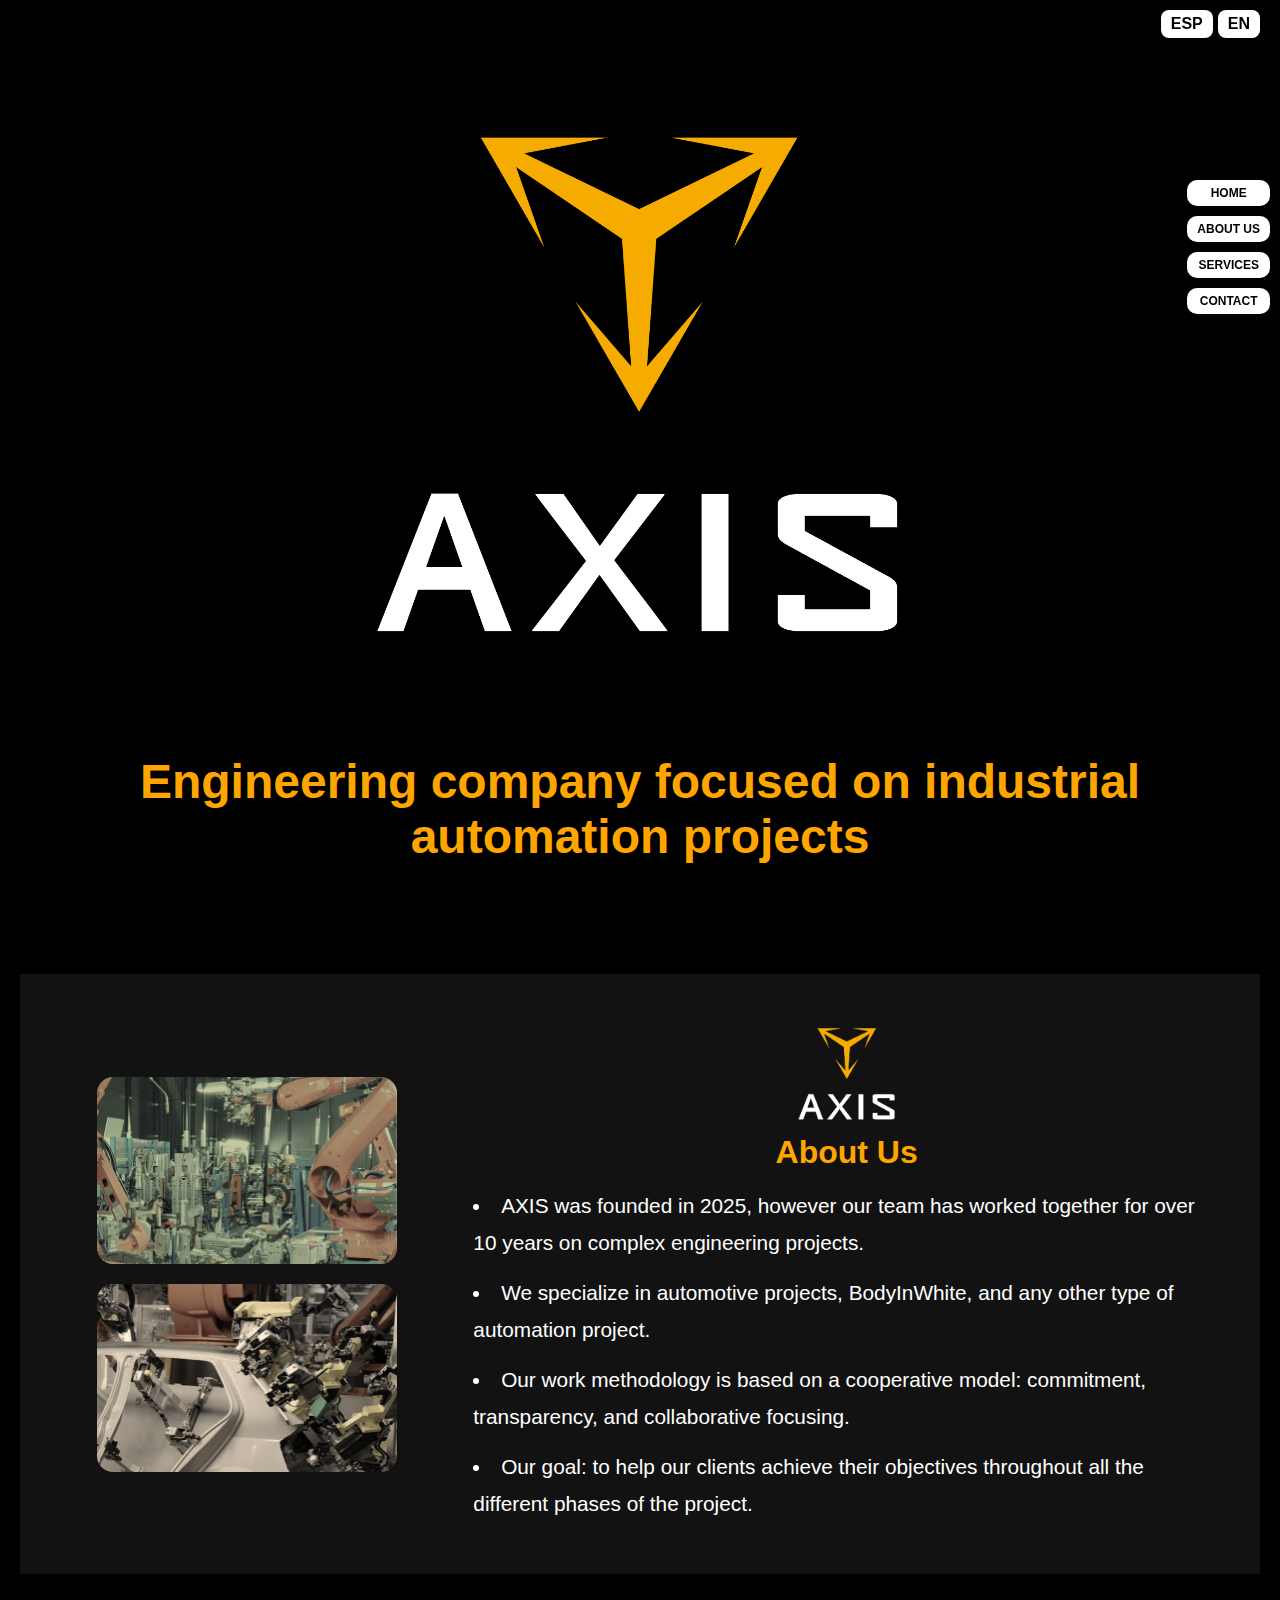
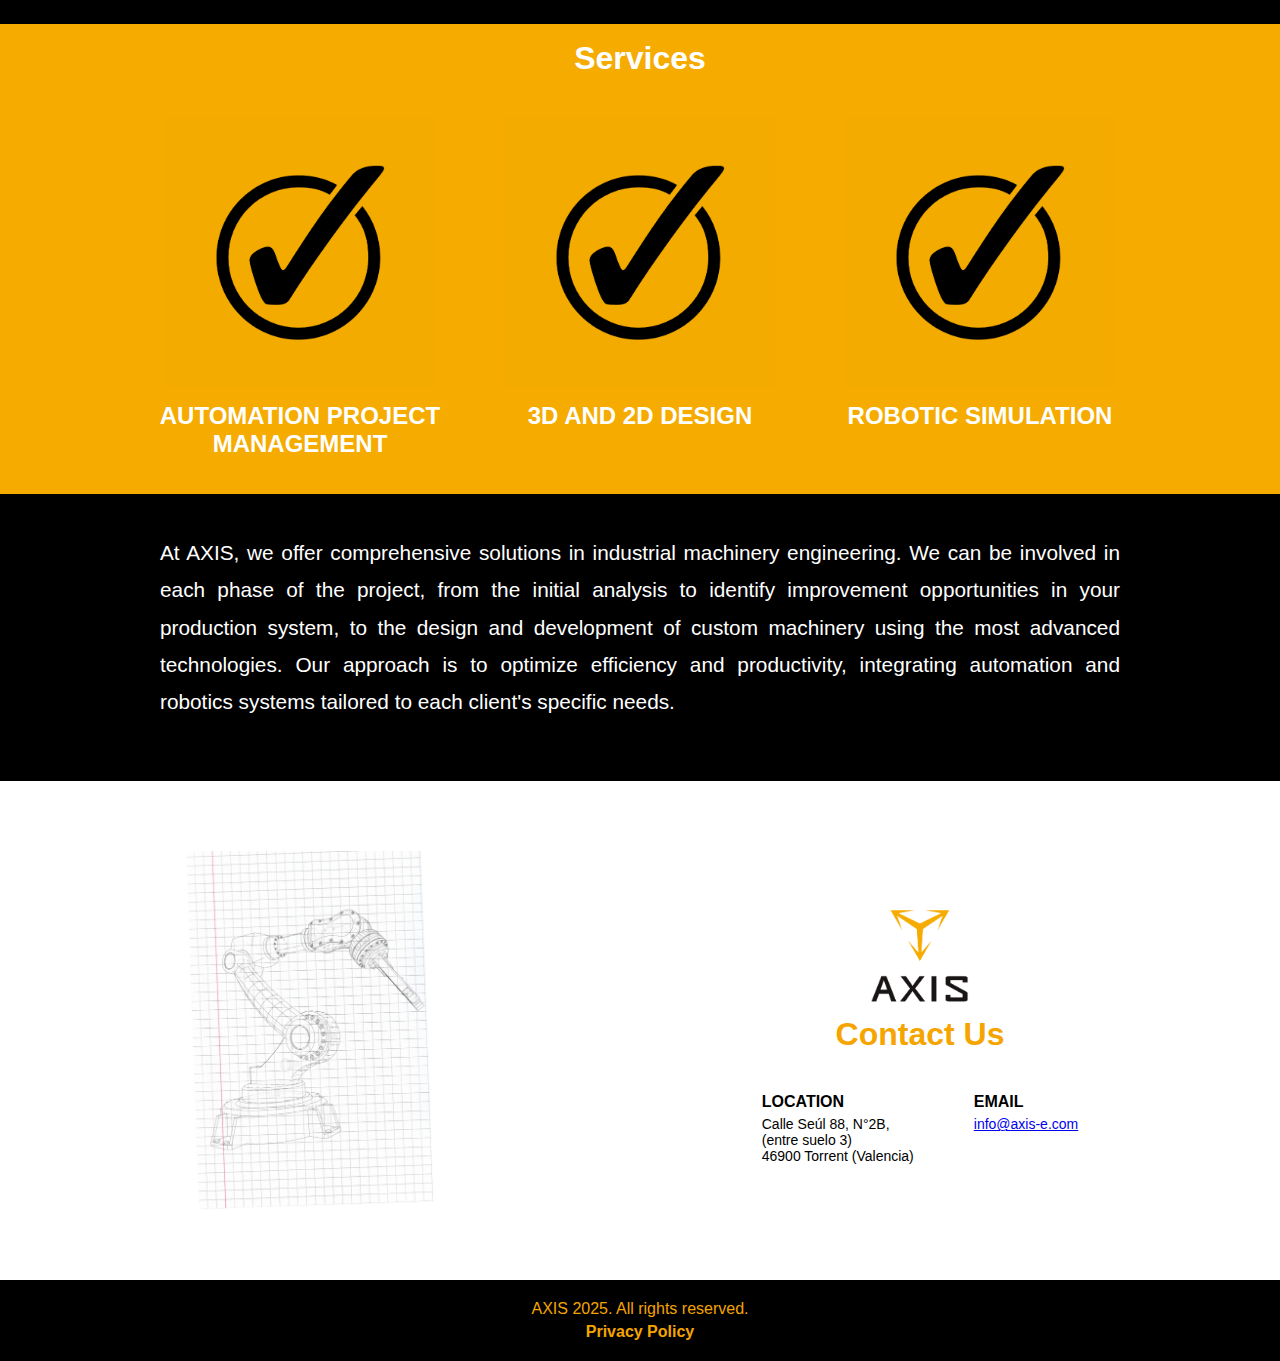
<file: index-en.html>
<!DOCTYPE html>
<html lang="en">
<head>
  <meta charset="UTF-8" />
  <meta name="viewport" content="width=device-width, initial-scale=1.0" />
  <link rel="icon" href="favicon.ico" type="image/x-icon">
  <title>AXIS Engineering</title>
  <link rel="stylesheet" href="CSS/ESTILOS_FINAL.CSS" />
  <style>
    .top-nav {
      display: flex;
      justify-content: space-between;
      align-items: center;
      background-color: #000;
      padding: 10px 30px;
      position: fixed;
      top: 0;
      width: 100%;
      z-index: 1000;
    }

    .top-nav img {
      height: 50px;
    }

    .top-nav ul {
      list-style: none;
      display: flex;
      gap: 20px;
      margin: 0;
      padding: 0;
    }

    .top-nav ul li a {
      color: white;
      text-decoration: none;
      font-weight: bold;
      background-color: #fff;
      color: #000;
      padding: 6px 12px;
      border-radius: 10px;
    }

    .top-nav ul li a:hover {
      background-color: orange;
      color: white;
    }

    .idioma-switch {
      position: fixed;
      top: 10px;
      right: 20px;
      display: flex;
      gap: 5px;
      z-index: 1100;
    }

    .idioma-switch a {
      background-color: white;
      color: black;
      font-weight: bold;
      padding: 5px 10px;
      border-radius: 8px;
      text-decoration: none;
      font-family: 'Segoe UI', sans-serif;
      transition: background-color 0.3s ease;
    }

    .idioma-switch a:hover {
      background-color: #f5ab00;
      color: white;
    }

    body {
      margin-top: 80px;
      margin: 0;
      padding: 0;
      background-color: black;
    }

    .sidebar-nav {
      position: fixed;
      top: 28%;
      right: 10px;
      transform: translateY(-50%);
      z-index: 1000;
    }
  </style>
  <script>
    document.addEventListener("DOMContentLoaded", () => {
      document.querySelectorAll('a[href^="#"]').forEach(ancla => {
        ancla.addEventListener("click", function(e) {
          e.preventDefault();
          document.querySelector(this.getAttribute("href")).scrollIntoView({
            behavior: "smooth"
          });
        });
      });
    });
  </script>
</head>
<body>
  <!-- Selector de idioma -->
  <div class="idioma-switch">
    <a href="index.html">ESP</a>
    <a href="index-en.html">EN</a>
  </div>

  <div id="inicio"></div>

  <!-- NAV -->
  <nav class="sidebar-nav">
    <ul>
      <li><a href="#inicio">HOME</a></li>
      <li><a href="#conocenos">ABOUT US</a></li>
      <li><a href="#servicios">SERVICES</a></li>
      <li><a href="#contacto">CONTACT</a></li>
    </ul>
  </nav>

  <div class="top-logo-section">
    <img src="IMAGENES/IMAGOTIPO AXIS - SIN FONDO (ORANGE & WHITE).png" alt="AXIS Logo" class="header-logo">
    <p class="slogan">Engineering company focused on industrial automation projects</p>
  </div>

  <!-- HERO -->
  <section class="hero" id="inicio">

    <section class="conocenos-section" id="conocenos">
      <div class="img-container">
        <img src="IMAGENES/FOTO LINEA 01.png" alt="Línea 01">
        <img src="IMAGENES/FOTO LINEA 02.png" alt="Línea 02">
      </div>
      <div class="text-container">
        <img src="IMAGENES/IMAGOTIPO AXIS - SIN FONDO (ORANGE & WHITE).png" alt="Logo AXIS" class="logo-img" />

        <h2>About Us</h2>
        <ul class="conocenos-list">
          <li>AXIS was founded in 2025, however our team has worked together for over 10 years on complex engineering projects.</li>
          <li>We specialize in automotive projects, BodyInWhite, and any other type of automation project.</li>
          <li>Our work methodology is based on a cooperative model: commitment, transparency, and collaborative focusing.</li>
          <li>Our goal: to help our clients achieve their objectives throughout all the different phases of the project.</li>
        </ul>
      </div>
    </section>
  </section>

  <!-- SERVICIOS -->
 <section class="servicios-visual" id="servicios">
  <h2>Services</h2>
  <div class="servicios-separados">
    
    <div class="servicio-item">
      <img src="IMAGENES/BOTON 00.png" alt="Gestión de proyectos">
      <p>AUTOMATION PROJECT MANAGEMENT</p>
    </div>

    <div class="servicio-item">
      <img src="IMAGENES/BOTON 00.png" alt="Diseño 3D y 2D">
      <p>3D AND 2D DESIGN</p>
    </div>

    <div class="servicio-item">
      <img src="IMAGENES/BOTON 00.png" alt="Simulación robótica">
      <p>ROBOTIC SIMULATION</p>
    </div>

  </div>
</section>
  <section class="servicios-descripcion">
    <div class="servicios-texto">
      <p>
        At AXIS, we offer comprehensive solutions in industrial machinery engineering. We can be involved in each phase of the project,
        from the initial analysis to identify improvement opportunities in your production system, to the design and development of
        custom machinery using the most advanced technologies. Our approach is to optimize efficiency and productivity,
        integrating automation and robotics systems tailored to each client's specific needs.
      </p>
    </div>
  </section>

  <!-- CONTACTO -->
  <footer id="contacto">
    <style>footer { background-color: white !important; color: black !important; }</style>  
    <div class="contacto-elegante">
      <div class="contacto-izquierda">
        <img src="IMAGENES/ROBOT LAPIZ.png" alt="Robot dibujo técnico" class="img-robot">
      </div>
      <div class="contacto-derecha">
        <img src="IMAGENES/IMAGOTIPO AXIS - SIN FONDO (ORANGE & BLACK).png" alt="Logo Axis" class="logo-contacto">
        <h2>Contact Us</h2>
        <div class="info-contacto">
          <div>
            <h4>LOCATION</h4>
            <p>Calle Seúl 88, N°2B,<br>(entre suelo 3)<br>46900 Torrent (Valencia)</p>
          </div>
          <div>
            <h4>EMAIL</h4>
            <p><a href="mailto:info@axis-e.com">info@axis-e.com</a></p>
          </div>
        </div>
      </div>
    </div>
  </footer>

  <footer class="footer-legal">
    <div class="footer-contenido">
      <span>AXIS 2025. All rights reserved.</span>
      <a href="privacy-policy.html" target="_blank">Privacy Policy</a>
    </div>
  </footer>
</body>
</html>
</file>
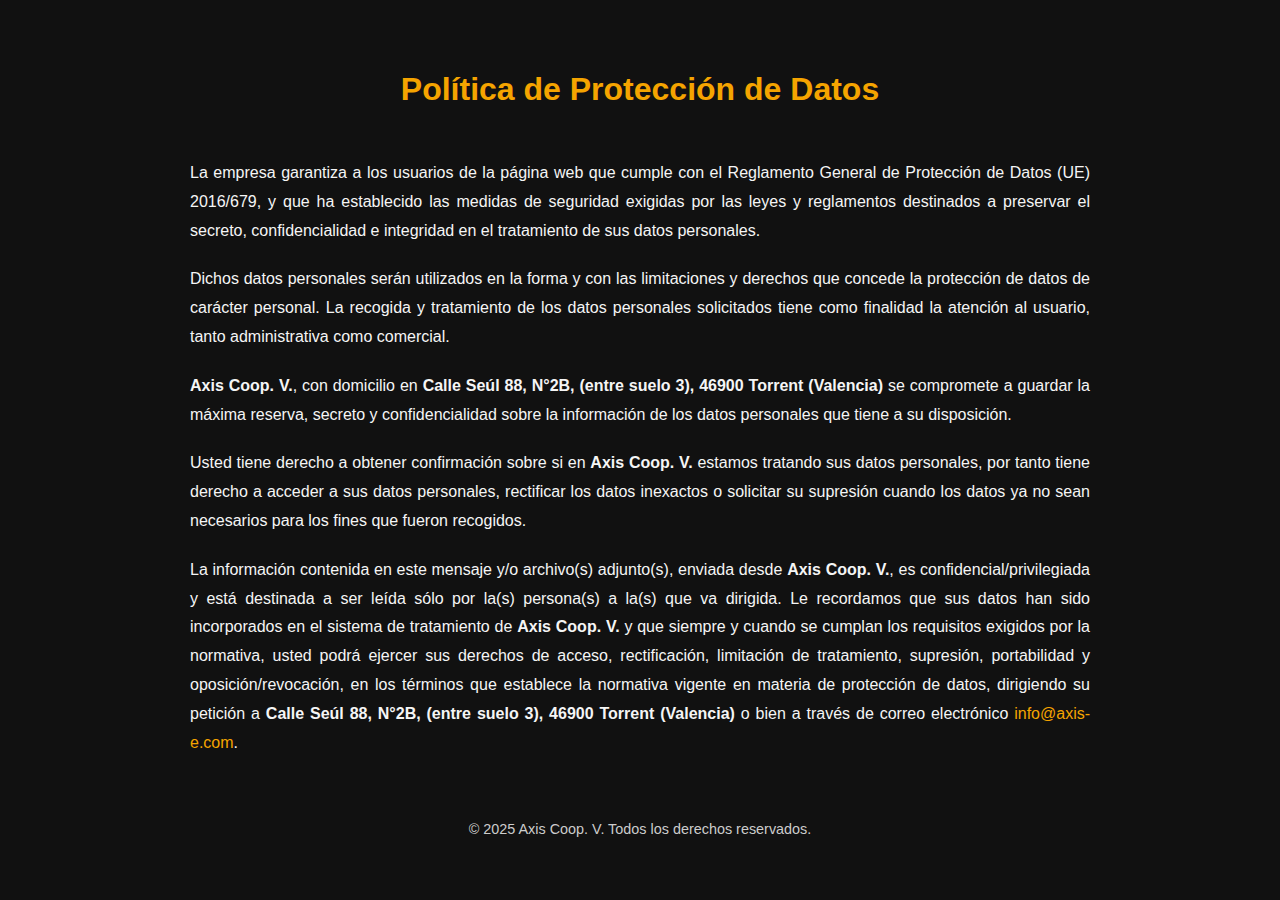
<file: politica.html>
<!DOCTYPE html>
<html lang="es">
<head>
  <meta charset="UTF-8">
  <meta name="viewport" content="width=device-width, initial-scale=1.0">
  <link rel="icon" href="favicon.ico" type="image/x-icon">
  <title>Política de Protección de Datos</title>
  <style>
    body {
      background-color: #111;
      color: #f5f5f5;
      font-family: 'Segoe UI', Tahoma, Geneva, Verdana, sans-serif;
      line-height: 1.8;
      padding: 40px;
      margin: 0;
    }
    h1 {
      color: #f5a400;
      text-align: center;
      margin-bottom: 40px;
    }
    p {
      max-width: 900px;
      margin: 0 auto 20px;
      text-align: justify;
    }
    footer {
      text-align: center;
      margin-top: 60px;
      font-size: 0.9rem;
      color: #ccc;
    }
  </style>
</head>
<body>
  <h1>Política de Protección de Datos</h1>

  <p>La empresa garantiza a los usuarios de la página web que cumple con el Reglamento General de Protección de Datos (UE) 2016/679, y que ha establecido las medidas de seguridad exigidas por las leyes y reglamentos destinados a preservar el secreto, confidencialidad e integridad en el tratamiento de sus datos personales.</p>

  <p>Dichos datos personales serán utilizados en la forma y con las limitaciones y derechos que concede la protección de datos de carácter personal. La recogida y tratamiento de los datos personales solicitados tiene como finalidad la atención al usuario, tanto administrativa como comercial.</p>

  <p><strong>Axis Coop. V.</strong>, con domicilio en <strong>Calle Seúl 88, N°2B, (entre suelo 3), 46900 Torrent (Valencia)</strong> se compromete a guardar la máxima reserva, secreto y confidencialidad sobre la información de los datos personales que tiene a su disposición.</p>

  <p>Usted tiene derecho a obtener confirmación sobre si en <strong>Axis Coop. V.</strong> estamos tratando sus datos personales, por tanto tiene derecho a acceder a sus datos personales, rectificar los datos inexactos o solicitar su supresión cuando los datos ya no sean necesarios para los fines que fueron recogidos.</p>

  <p>La información contenida en este mensaje y/o archivo(s) adjunto(s), enviada desde <strong>Axis Coop. V.</strong>, es confidencial/privilegiada y está destinada a ser leída sólo por la(s) persona(s) a la(s) que va dirigida. Le recordamos que sus datos han sido incorporados en el sistema de tratamiento de <strong>Axis Coop. V.</strong> y que siempre y cuando se cumplan los requisitos exigidos por la normativa, usted podrá ejercer sus derechos de acceso, rectificación, limitación de tratamiento, supresión, portabilidad y oposición/revocación, en los términos que establece la normativa vigente en materia de protección de datos, dirigiendo su petición a <strong>Calle Seúl 88, N°2B, (entre suelo 3), 46900 Torrent (Valencia)</strong> o bien a través de correo electrónico <a href="mailto:info@axis-e.com" style="color:#f5a400; text-decoration: none;">info@axis-e.com</a>.</p>

  
  <footer>
    &copy; 2025 Axis Coop. V. Todos los derechos reservados.
  </footer>
</body>
</html>
</file>
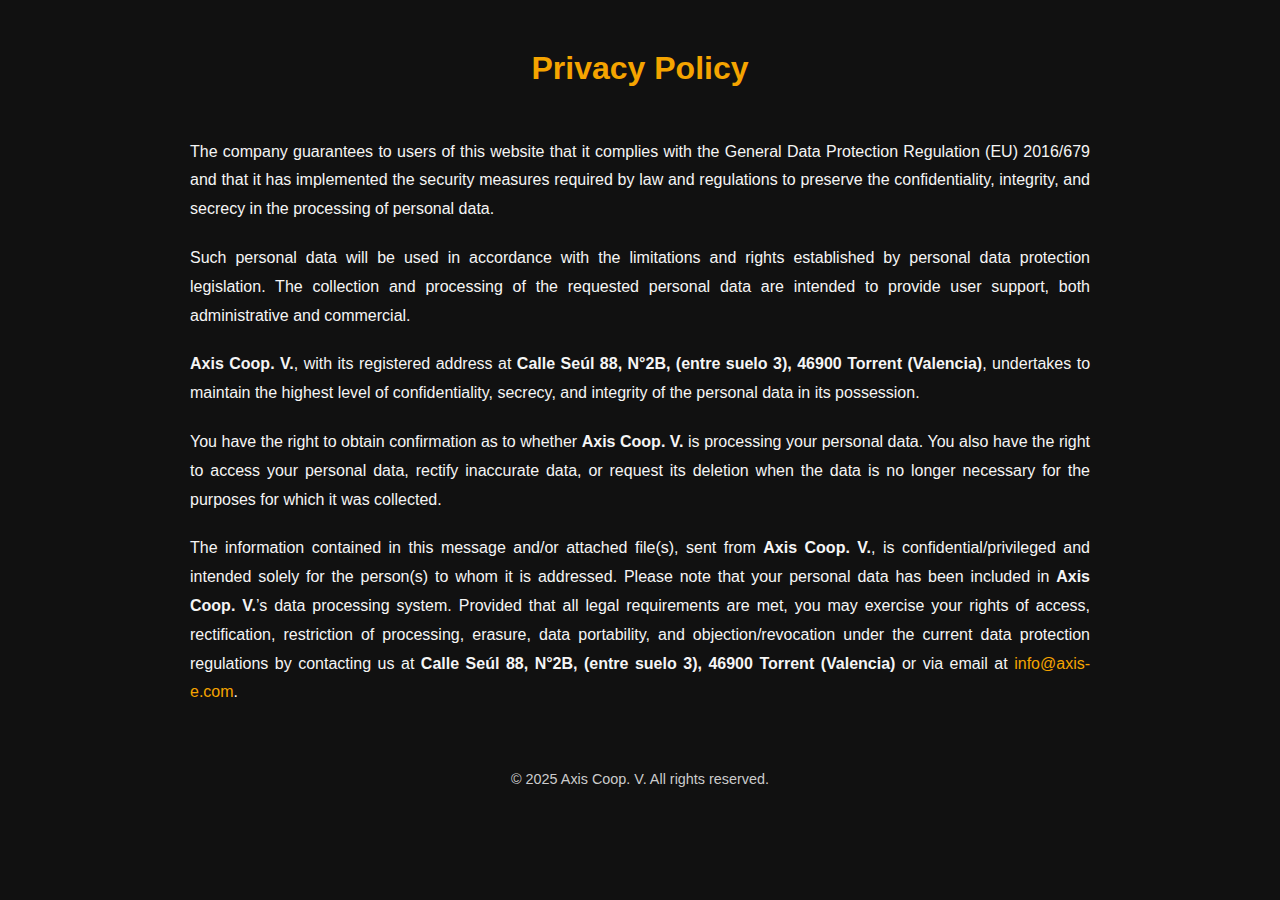
<file: privacy-policy.html>
<!DOCTYPE html>
<html lang="en">
<head>
  <meta charset="UTF-8">
  <title>Privacy Policy</title>
  <meta name="viewport" content="width=device-width, initial-scale=1.0" />
  <link rel="icon" href="favicon.ico" type="image/x-icon">
  <link rel="stylesheet" href="CSS/ESTILOS_FINAL.CSS" />
  <style>
    body {
      background-color: #111;
      color: #f5f5f5;
      font-family: 'Segoe UI', Tahoma, Geneva, Verdana, sans-serif;
      line-height: 1.8;
      padding: 40px;
      margin: 0;
    }
    h1 {
      color: #f5a400;
      text-align: center;
      margin-bottom: 40px;
    }
    p {
      max-width: 900px;
      margin: 0 auto 20px;
      text-align: justify;
    }
    footer {
      text-align: center;
      margin-top: 60px;
      font-size: 0.9rem;
      color: #ccc;
    }
  </style>
</head>
<body>

  <h1>Privacy Policy</h1>

  <p>The company guarantees to users of this website that it complies with the General Data Protection Regulation (EU) 2016/679 and that it has implemented the security measures required by law and regulations to preserve the confidentiality, integrity, and secrecy in the processing of personal data.</p>

  <p>Such personal data will be used in accordance with the limitations and rights established by personal data protection legislation. The collection and processing of the requested personal data are intended to provide user support, both administrative and commercial.</p>

  <p><strong>Axis Coop. V.</strong>, with its registered address at <strong>Calle Seúl 88, N°2B, (entre suelo 3), 46900 Torrent (Valencia)</strong>, undertakes to maintain the highest level of confidentiality, secrecy, and integrity of the personal data in its possession.</p>

  <p>You have the right to obtain confirmation as to whether <strong>Axis Coop. V.</strong> is processing your personal data. You also have the right to access your personal data, rectify inaccurate data, or request its deletion when the data is no longer necessary for the purposes for which it was collected.</p>

  <p>The information contained in this message and/or attached file(s), sent from <strong>Axis Coop. V.</strong>, is confidential/privileged and intended solely for the person(s) to whom it is addressed. Please note that your personal data has been included in <strong>Axis Coop. V.</strong>’s data processing system. Provided that all legal requirements are met, you may exercise your rights of access, rectification, restriction of processing, erasure, data portability, and objection/revocation under the current data protection regulations by contacting us at <strong>Calle Seúl 88, N°2B, (entre suelo 3), 46900 Torrent (Valencia)</strong> or via email at <a href="mailto:info@axis-e.com" style="color:#f5a400; text-decoration: none;">info@axis-e.com</a>.</p>

  <footer>
    &copy; 2025 Axis Coop. V. All rights reserved.
  </footer>

</body>
</html>
</file>
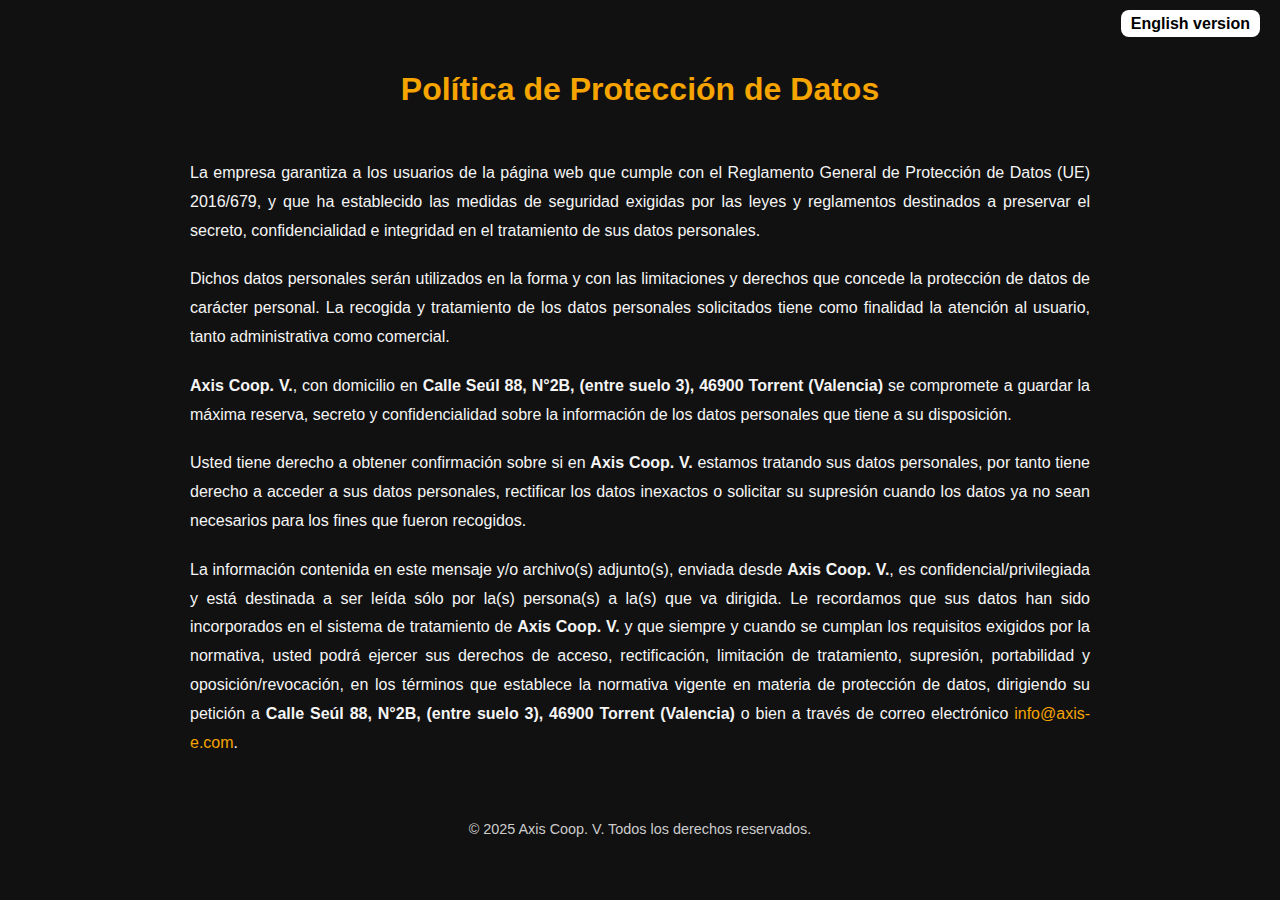
<file: ES/politica.html>
<!DOCTYPE html>
<html lang="es">
<head>
  <meta charset="UTF-8">
  <meta name="viewport" content="width=device-width, initial-scale=1.0">
  
  <title>Política de Protección de Datos</title>
  <style>
    body {
      background-color: #111;
      color: #f5f5f5;
      font-family: 'Segoe UI', Tahoma, Geneva, Verdana, sans-serif;
      line-height: 1.8;
      padding: 40px;
      margin: 0;
    }
    h1 {
      color: #f5a400;
      text-align: center;
      margin-bottom: 40px;
    }
    p {
      max-width: 900px;
      margin: 0 auto 20px;
      text-align: justify;
    }
    footer {
      text-align: center;
      margin-top: 60px;
      font-size: 0.9rem;
      color: #ccc;
    }
  </style>
  <link rel="icon" href="/favicon.ico" type="image/x-icon">
</head>
<body>
    <div style="position: fixed; top: 10px; right: 20px; z-index: 999;">
      <a href="../EN/privacy-policy.html" style="background: #fff; color: #000; padding: 5px 10px; border-radius: 8px; text-decoration: none; font-weight: bold;">English version</a>
    </div>
    
  <h1>Política de Protección de Datos</h1>

  <p>La empresa garantiza a los usuarios de la página web que cumple con el Reglamento General de Protección de Datos (UE) 2016/679, y que ha establecido las medidas de seguridad exigidas por las leyes y reglamentos destinados a preservar el secreto, confidencialidad e integridad en el tratamiento de sus datos personales.</p>

  <p>Dichos datos personales serán utilizados en la forma y con las limitaciones y derechos que concede la protección de datos de carácter personal. La recogida y tratamiento de los datos personales solicitados tiene como finalidad la atención al usuario, tanto administrativa como comercial.</p>

  <p><strong>Axis Coop. V.</strong>, con domicilio en <strong>Calle Seúl 88, N°2B, (entre suelo 3), 46900 Torrent (Valencia)</strong> se compromete a guardar la máxima reserva, secreto y confidencialidad sobre la información de los datos personales que tiene a su disposición.</p>

  <p>Usted tiene derecho a obtener confirmación sobre si en <strong>Axis Coop. V.</strong> estamos tratando sus datos personales, por tanto tiene derecho a acceder a sus datos personales, rectificar los datos inexactos o solicitar su supresión cuando los datos ya no sean necesarios para los fines que fueron recogidos.</p>

  <p>La información contenida en este mensaje y/o archivo(s) adjunto(s), enviada desde <strong>Axis Coop. V.</strong>, es confidencial/privilegiada y está destinada a ser leída sólo por la(s) persona(s) a la(s) que va dirigida. Le recordamos que sus datos han sido incorporados en el sistema de tratamiento de <strong>Axis Coop. V.</strong> y que siempre y cuando se cumplan los requisitos exigidos por la normativa, usted podrá ejercer sus derechos de acceso, rectificación, limitación de tratamiento, supresión, portabilidad y oposición/revocación, en los términos que establece la normativa vigente en materia de protección de datos, dirigiendo su petición a <strong>Calle Seúl 88, N°2B, (entre suelo 3), 46900 Torrent (Valencia)</strong> o bien a través de correo electrónico <a href="mailto:info@axis-e.com" style="color:#f5a400; text-decoration: none;">info@axis-e.com</a>.</p>

  
  <footer>
    &copy; 2025 Axis Coop. V. Todos los derechos reservados.
  </footer>
</body>
</html>
</file>
<file: CSS/ESTILOS_FINAL.CSS>
* {
  box-sizing: border-box;
  margin: 0;
  padding: 0;
  scroll-behavior: smooth;
}
body {
  font-family: 'Segoe UI', sans-serif;
}
.navbar {
  background: #000;
  padding: 10px;
  text-align: center;
}
.navbar ul {
  list-style: none;
}
.navbar li {
  display: inline-block;
  margin: 0 15px;
}
.navbar a {
  color: white;
  text-decoration: none;
  font-weight: bold;
  transition: color 0.3s;
}
.navbar a:hover {
  color: orange;
}
.hero {
  text-align: center;
  background: #000;
  color: orange;
  padding: 50px 20px;
}
.hero img {
  width: 200px; /* Aumenta el ancho del logo */
  animation: fadeIn 1.5s ease-in-out;
}

.hero h1 {
  font-size: 2.5rem; /* O el valor que quieras */
  margin-top: 20px;
  color: orange;
}
.conocenos {
  background: #111;
  color: white;
  padding: 40px 20px;
  text-align: center;
}
.conocenos img {
  width: 80px;
  margin-bottom: 15px;
}
.galeria {
  display: flex;
  flex-wrap: wrap;
  justify-content: center;
  gap: 20px;
  margin-top: 20px;
}
.galeria img {
  width: 100%;
  max-width: 600px;
  border-radius: 10px;
  box-shadow: 0 4px 12px rgba(0,0,0,0.5);
  animation: fadeIn 1.2s ease-in-out;
}

/* SERVICIOS SECTION */
.servicios {
  background: url('../IMAGENES/Patron.png') no-repeat center center;
  background-size: cover;
  background-attachment: fixed;
  padding: 50px 20px;
  text-align: center;
}
.servicios-contenido {
  background-color: rgba(255, 255, 255, 0.85);
  padding: 30px;
  border-radius: 15px;
  display: inline-block;
  max-width: 1000px;
  margin: auto;
  box-shadow: 0 4px 12px rgba(0,0,0,0.2);
  animation: fadeSlide 1.5s ease-out;
}
.servicios-contenido h2,
.servicios-contenido p {
  display: inline-block;
  background-color: rgba(255,255,255,0.85);
  padding: 10px 20px;
  border-radius: 10px;
  margin: 10px;
}
.servicio-lista {
  display: flex;
  flex-wrap: wrap;
  justify-content: center;
  gap: 15px;
  margin-top: 10px;
}
.servicio-lista a {
  padding: 10px 20px;
  border: 2px solid black;
  background: #fff3;
  color: black;
  font-weight: bold;
  border-radius: 10px;
  text-decoration: none;
  transition: all 0.3s;
}
.servicio-lista a:hover {
  background-color: black;
  color: orange;
}

footer.contacto {
  background: white;
  color: black;
  text-align: center;
  padding: 50px 20px;
}
footer img {
  max-width: 100px;
  margin: 10px auto;
}
footer .info {
  display: flex;
  flex-direction: column;
  align-items: center;
  gap: 20px;
  margin-top: 20px;
}
form {
  display: flex;
  flex-direction: column;
  gap: 10px;
  margin: 20px auto;
  max-width: 400px;
}
input, button {
  padding: 10px;
  font-size: 16px;
}
button {
  background: orange;
  border: none;
  color: black;
  font-weight: bold;
  transition: background 0.3s;
}
button:hover {
  background: black;
  color: orange;
}
@media screen and (min-width: 768px) {
  .galeria {
    flex-direction: row;
  }
  .galeria img {
    width: 45%;
  }
  footer .info {
    flex-direction: row;
    justify-content: space-around;
  }
}

/* ANIMACIONES */
@keyframes fadeIn {
  0% { opacity: 0; transform: translateY(20px); }
  100% { opacity: 1; transform: translateY(0); }
}
@keyframes fadeSlide {
  0% { opacity: 0; transform: translateY(80px); }
  100% { opacity: 1; transform: translateY(0); }
}

.hero img,
.conocenos img,
footer img {
  width: 120px;
}

/* Contact layout improvements */
footer .contacto-content {
  display: flex;
  flex-direction: column;
  align-items: center;
}
footer .info {
  display: flex;
  flex-direction: row;
  justify-content: space-around;
  width: 100%;
  margin-top: 40px;
}
footer .info div {
  width: 40%;
  text-align: center;
}

@media screen and (max-width: 768px) {
  footer .info {
    flex-direction: column;
    align-items: center;
  }
  footer .info div {
    width: 100%;
  }
}


/* Modern "Conócenos" section */
.conocenos-section {
  display: flex;
  justify-content: space-between;
  align-items: center;
  background-color: #121212;
  color: #fff;
  padding: 40px;
  gap: 40px;
  flex-wrap: wrap;
  animation: fadeIn 1.5s ease-in-out;
}

.conocenos-section .img-container {
  flex: 1;
  display: flex;
  flex-direction: column;
  gap: 20px;
  align-items: center;
}

.conocenos-section .img-container img {
  width: 100%;
  max-width: 300px;
  border-radius: 16px;
  transition: transform 0.3s ease;
}
.conocenos-section .img-container img:hover {
  transform: scale(1.05);
}

.conocenos-section .text-container {
  text-align: center;  
  flex: 2;
  display: flex;
  flex-direction: column;
  justify-content: center;
  font-family: 'Segoe UI', Tahoma, Geneva, Verdana, sans-serif;
}

.conocenos-section .text-container h2 {
  text-align: center;  
  font-size: 2rem;
  margin-bottom: 1rem;
  color: #ffa500;
}

.logo-img {
  width: 100px;
  margin-bottom: 1rem;
}

@keyframes fadeIn {
  from { opacity: 0; transform: translateY(30px); }
  to { opacity: 1; transform: translateY(0); }
}

.conocenos-list {
  list-style-type: disc;
  list-style-position: inside;
  text-align: left;
  padding-left: 0;
  font-size: 1.1rem;
  line-height: 1.8;
}


.conocenos-list li {
  margin-bottom: 12px;
}

.top-logo-section {
  text-align: center;
  padding: 20px 0 30px 0;
  animation: fadeIn 1.5s ease-in-out;
}

.header-logo {
  width: 3000px;
  margin-bottom: 20px;
}

.slogan {
  color: #ffa500;
  font-size: 8rem;
  font-weight: bold;
  font-family: 'Segoe UI', Tahoma, Geneva, Verdana, sans-serif;
}

.top-logo-section {
  background-color: #000;
}

.servicios-descripcion {
  background-color: #000;
  padding: 40px 20px;
  color: #fff;
  font-size: 1.1rem;
  line-height: 1.8;
  font-family: 'Segoe UI', Tahoma, Geneva, Verdana, sans-serif;
  text-align: justify;
  
  max-width: 1000px;           /* ancho máximo de texto */
  margin: 0 auto 20px auto;    /* centrado + separación inferior */
}

.servicios-texto {
  max-width: 1000px;
  margin: 0 auto;
}

.footer-contacto {
  background-color: #fff;
  padding: 40px 20px;
  border-top: 2px solid #ccc;
}

.footer-container {
  max-width: 1200px;
  margin: auto;
  display: flex;
  flex-wrap: wrap;
  justify-content: space-between;
  align-items: flex-start;
  gap: 40px;
}

.footer-info {
  flex: 1;
  min-width: 250px;
  text-align: center;
}

.footer-info h2 {
  color: #f5a100;
  margin-top: 10px;
}

.logo-footer {
  width: 100px;
  margin-bottom: 10px;
}

.datos-contacto {
  display: flex;
  justify-content: space-around;
  margin-top: 10px;
  margin-left: 50px;
  font-weight: 500;
  text-align: left;
}

.servicios-destacados {
  background-color: #f5ab00;
  text-align: center;
  padding: 4rem 2rem;
}

.servicios-destacados h2 {
  font-size: 2.5rem;
  color: white;
  margin-bottom: 2rem;
}

.grid-servicios {
  display: flex;
  flex-wrap: wrap;
  justify-content: center;
  gap: 2rem;
}

.servicio {
  max-width: 220px;
  display: flex;
  flex-direction: column;
  align-items: center;
}

.servicio img {
  width: 60px;
  height: 60px;
  margin-bottom: 1rem;
}

.servicio p {
  color: white;
  font-weight: bold;
  text-align: center;
}

/* Reescribir estilos con tamaños mayores */
.servicios-destacados {
  background-color: #f5ab00;
  text-align: center;
  padding: 6rem 2rem;
}

.servicios-destacados h2 {
  font-size: 3.5rem;
  color: white;
  margin-bottom: 3rem;
}

.grid-servicios {
  display: flex;
  flex-wrap: wrap;
  justify-content: center;
  gap: 3rem;
}

.servicio {
  max-width: 300px;
  display: flex;
  flex-direction: column;
  align-items: center;
}

.servicio img {
  width: 90px;
  height: 90px;
  margin-bottom: 1.5rem;
}

.servicio p {
  color: white;
  font-weight: bold;
  text-align: center;
  font-size: 1.3rem;
}

.servicios-visual {
  background-color: #f5ab00;
  text-align: center;
  padding: 2rem 0 0;
}

.servicios-visual h2 {
  font-size: 3rem;
  color: white;
  margin-bottom: 1rem;
}

.img-servicios {
  width: 60%;
  height: auto;
  display: block;
}

/* Reducir padding en sección de servicios */
.servicios-visual {
  padding: 1rem 0 0;
}

.servicios-visual h2 {
  font-size: 2.5rem;
  margin-bottom: 0.5rem;
}

/* Reducir aún más la sección de servicios */
.servicios-visual {
  padding: 1rem 0;
}

.servicios-visual h2 {
  font-size: 2rem;
  margin-bottom: 0.5rem;
}

.img-servicios {
  max-width: 90%;
  margin: 0 auto;
}

.top-logo-section {
  background-color: #000;
  text-align: center;
  padding: 60px 20px;
}

.header-logo {
  width: 650px; /* ¡Aquí puedes agrandar más! */
  max-width: 100%;
  animation: fadeIn 1.5s ease-in-out;
}

.slogan {
  color: orange;
  font-size: 3rem; /* Aumenta o ajusta según prefieras */
  margin-top: 20px;
  font-weight: bold;
}

.sidebar-nav {
  position: fixed;
  top: 50%;
  right: 10px;
  transform: translateY(-50%);
  z-index: 999;
}

.sidebar-nav ul {
  list-style: none;
  padding: 0;
  margin: 0;
}

.sidebar-nav li {
  margin-bottom: 10px;
}

.sidebar-nav a {
  display: block;
  background: white;
  color: black;
  font-weight: bold;
  text-decoration: none;
  padding: 6px 10px;
  border-radius: 10px;
  font-size: 12px;
  text-align: center;
  transition: background 0.3s, color 0.3s;
}

.sidebar-nav a:hover {
  background: orange;
  color: white;
}

.conocenos-section .text-container {
  width: 100%;
  display: flex;
  flex-direction: column;
  align-items: center;
}

/* ============================
   ESTILOS RESPONSIVE
   ============================ */
@media (max-width: 768px) {
  .img-servicios {
    width: 100%;
    max-width: 100%;
    height: auto;
    margin: 20px auto;
    display: block;
  }

  .header-logo {
    width: 180px;
  }

  .slogan {
    font-size: 1.2rem;
    padding: 0 15px;
    text-align: center;
  }

  .conocenos-section {
    flex-direction: column;
    align-items: center;
    text-align: center;
  }

  .img-container img {
    width: 90%;
    height: auto;
    margin-bottom: 20px;
  }

  .text-container {
    padding: 20px;
  }

  .conocenos-list {
    text-align: left;
    list-style-position: inside;
  }

  .servicios-destacados h2,
  .servicios-visual h2 {
    text-align: center;
    font-size: 2rem;
  }

  nav.sidebar-nav {
    display: none;
  }

  .top-nav ul {
    flex-direction: column;
    align-items: center;
    gap: 10px;
  }

  .top-nav ul li a {
    font-size: 1rem;
    padding: 4px 10px;
  }
}

@media (max-width: 768px) {
  .servicios-destacados {
    padding: 3rem 1rem;
  }

  .servicios-visual {
    display: flex;
    flex-direction: column;
    align-items: center;
    gap: 2rem;
    padding: 2rem 0;
  }

  .servicios-visual img {
    width: 80px;
    height: auto;
  }

  .servicios-visual p {
    font-size: 1rem;
    margin-top: 0.5rem;
  }
}

@media (max-width: 768px) {
  .img-servicios {
    width: 90%;
    max-width: 800px;
    margin: 20px auto;
    display: block;
  }
}

@media (max-width: 768px) {
  .img-servicios {
    width: 400px !important;
    height: auto !important;
  }
}
/* Contact section styles */
.contacto-elegante {
  display: flex;
  align-items: center;
  justify-content: center;
  padding: 60px 20px;
  gap: 60px;
  max-width: 1200px;
  margin: 0 auto;
  flex-wrap: wrap;
  text-align: center;
}

.contacto-izquierda {
  flex: 1 1 300px;
  display: flex;
  justify-content: center;
  align-items: center;
}

.img-robot {
  width: 100%;
  max-width: 250px;
  height: auto;
  object-fit: contain;
}

.contacto-derecha {
  flex: 1 1 400px;
  text-align: center;
  display: flex;
  flex-direction: column;
  align-items: center;
}

.logo-contacto {
  width: 100px;
  margin: 0 auto 20px;
  display: block;
}

.contacto-derecha h2 {
  font-size: 24px;
  color: #f5a400;
  margin-bottom: 20px;
}

.info-contacto {
  display: flex;
  justify-content: center;
  gap: 60px;
  text-align: left;
  flex-wrap: wrap;
  margin-top: 20px;
}

.info-contacto h4 {
  font-size: 16px;
  font-weight: bold;
  margin-bottom: 5px;
}

.info-contacto p {
  font-size: 14px;
  margin: 0;
}
.footer-legal {
  background-color: #000 !important;
  border: none;
  margin: 0;
  padding: 20px 10px;
  color: #eee;
}

.footer-contenido {
  color: #f5a400;
  display: flex;
  flex-direction: column;
  align-items: center;
  gap: 5px;
}

.footer-contenido a {
  color: #f5a400;
  text-decoration: none;
  font-weight: bold;
}

.footer-contenido a:hover {
  text-decoration: underline;
}

/* Contenedor principal */
.servicios-separados {
  display: flex;
  justify-content: center;
  flex-wrap: wrap;
  gap: 20px;
  padding: 20px 0;
  background-color: #f5ab00;
}

/* Imágenes por defecto */
.servicios-separados img {
  width: 300px;
  max-width: 90%;
  height: auto;
  transition: transform 0.3s ease;
  cursor: default;
}

/* Ajustes personalizados */
.ajuste-diseno {
  margin-top: 0px; /* 👈 Sube un poco la imagen de Diseño */
}

.ajuste-simulacion {
  margin-top: 0px; /* 👈 Sube más la imagen de Simulación */
}

/* Hover animado */
.servicios-separados img:hover {
  transform: scale(1.05);
}

.servicios-separados {
  display: flex;
  justify-content: center;
  flex-wrap: wrap;
  gap: 40px;
  padding: 20px 0;
  background-color: #f5ab00;
  text-align: center;
}

.servicio-item {
  width: 300px;
  max-width: 90%;
  color: white;
  font-weight: bold;
  font-family: 'Segoe UI', Tahoma, Geneva, Verdana, sans-serif;
}

.servicio-item img {
  width: 100%;
  height: auto;
  transition: transform 0.3s ease;
  cursor: default;
}

.servicio-item img:hover {
  transform: scale(1.05);
}

.servicio-item p {
  margin-top: 0px;
  font-size: 1.1rem;
}

.logo-img,
.logo-contacto {
  width: 120px;  /* o el tamaño que ya tiene .logo-img */
  max-width: 100%;
  height: auto;
  display: block;
  margin: 0 auto;
}

.servicios-visual h2,
.servicio-item p {
  font-size: 1.5rem; /* mismo tamaño para ambos */
}

.servicio-item {
  text-align: center;
  color: white;
  font-weight: bold;
  font-family: 'Segoe UI', sans-serif;
}

.servicios-visual h2 {
  font-size: 2rem; /* Título más grande */
  color: white;
  font-family: 'Segoe UI', sans-serif;
  margin-bottom: 20px;
}

.servicio-item p {
  font-size: 2; /* Tamaño uniforme para los textos de los botones */
  color: white;
  font-family: 'Segoe UI', sans-serif;
  font-weight: bold;
  margin-top: 10px;
}

section h2,
.contacto-derecha h2 {
  font-size: 2rem; /* Solo ajusta el tamaño */
}

.servicios-descripcion p,
.conocenos-list li {
  font-size: 1.3rem; /* Tamaño uniforme para ambos bloques */
}
</file>
